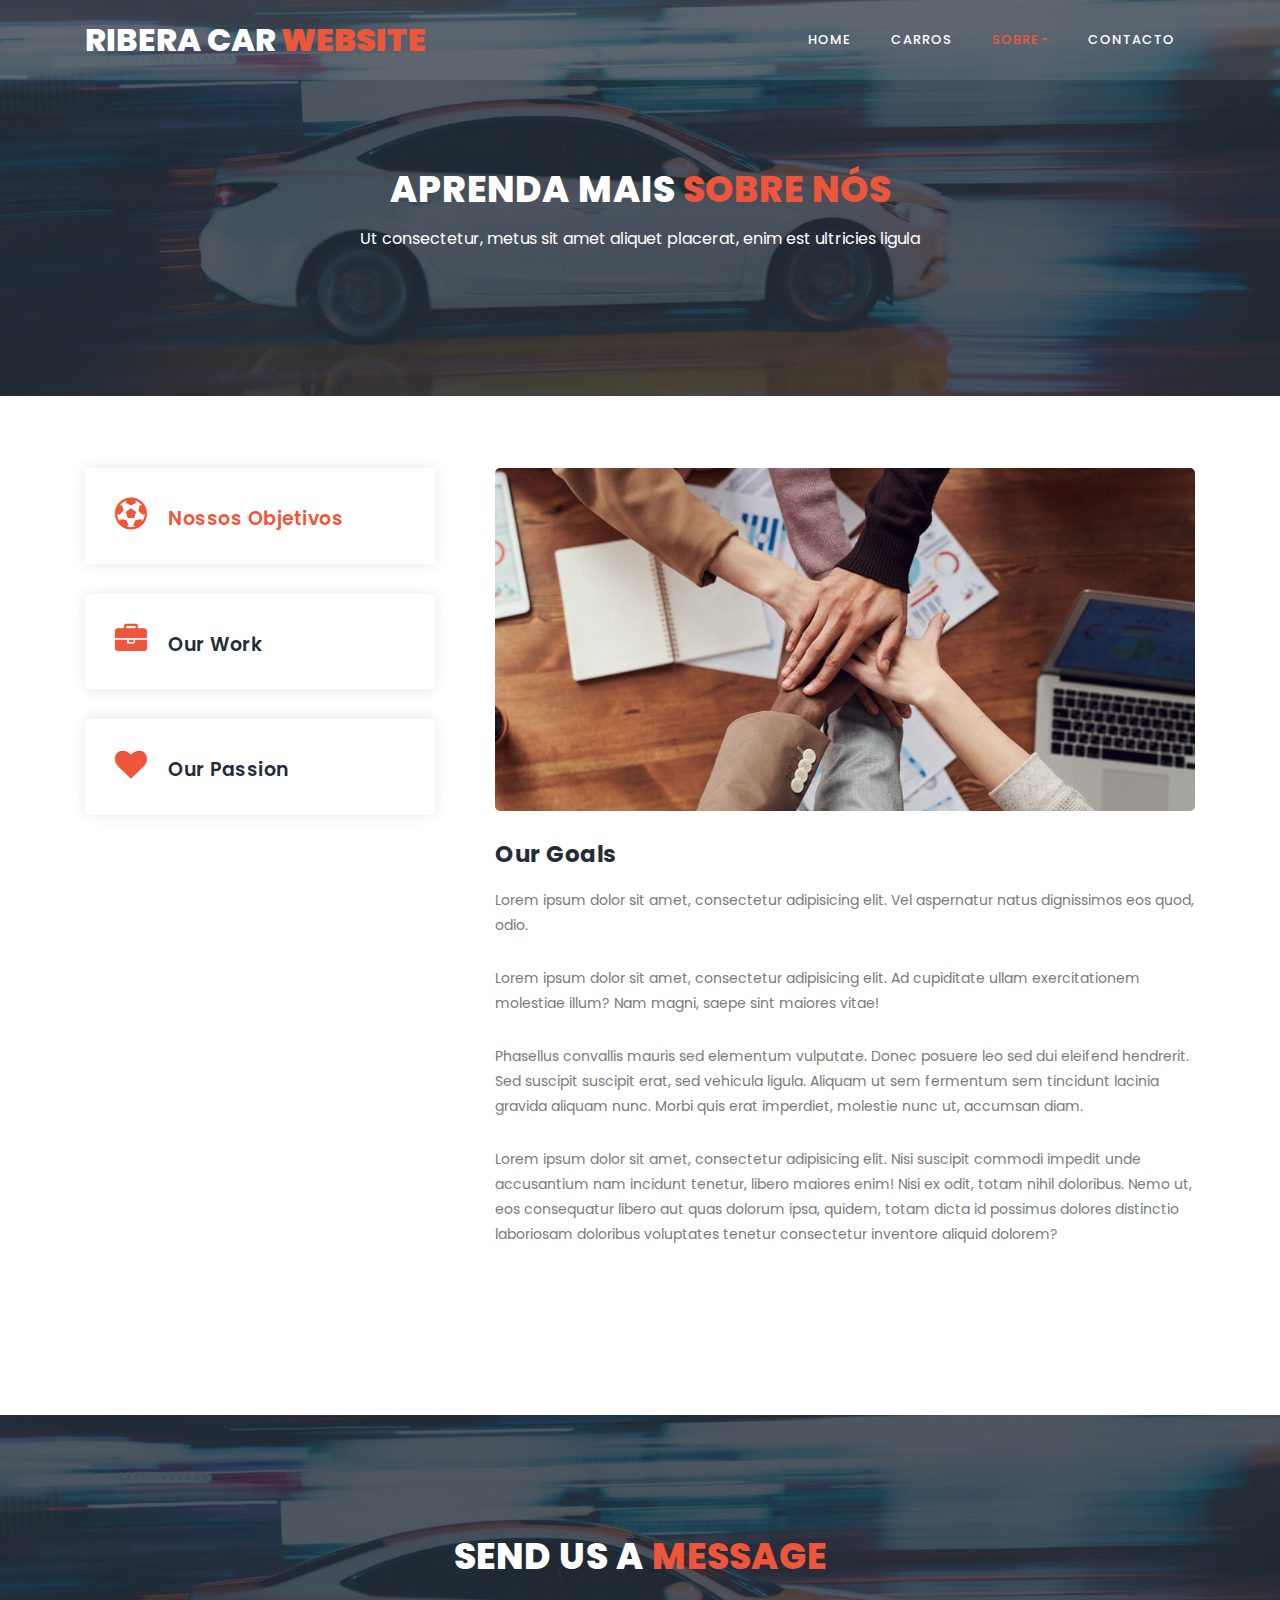
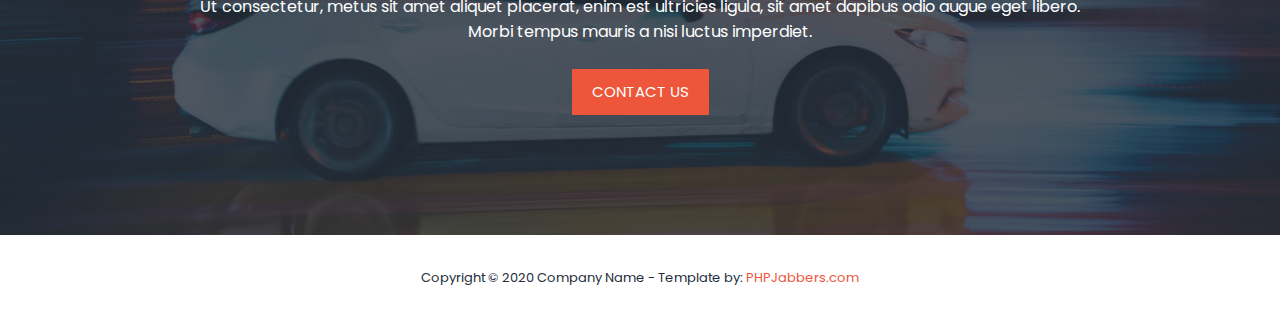
<file: about.html>
<!DOCTYPE html>
<html lang="en">

  <head>

    <meta charset="utf-8">
    <meta name="viewport" content="width=device-width, initial-scale=1, shrink-to-fit=no">
    <meta name="description" content="">
    <meta name="author" content="">
    <link href="https://fonts.googleapis.com/css?family=Poppins:100,100i,200,200i,300,300i,400,400i,500,500i,600,600i,700,700i,800,800i,900,900i&display=swap" rel="stylesheet">

    <title>PHPJabbers.com | Free Car Dealer Website Template</title>

    <link rel="stylesheet" type="text/css" href="assets/css/bootstrap.min.css">

    <link rel="stylesheet" type="text/css" href="assets/css/font-awesome.css">

    <link rel="stylesheet" href="assets/css/style.css">

    </head>
    
    <body>
    
    <!-- ***** Preloader Start ***** -->
    <div id="js-preloader" class="js-preloader">
      <div class="preloader-inner">
        <span class="dot"></span>
        <div class="dots">
          <span></span>
          <span></span>
          <span></span>
        </div>
      </div>
    </div>
    <!-- ***** Preloader End ***** -->
    
    
    <!-- ***** Header Area Start ***** -->
    <header class="header-area header-sticky">
        <div class="container">
            <div class="row">
                <div class="col-12">
                    <nav class="main-nav">
                        <!-- ***** Logo Start ***** -->
                        <a href="index.html" class="logo">RIBERA CAR<em> Website</em></a>
                        <!-- ***** Logo End ***** -->
                        <!-- ***** Menu Start ***** -->
                        <ul class="nav">
                            <li><a href="index.html">Home</a></li>
                            <li><a href="cars.html">Carros</a></li>
                            <li class="dropdown">
                                <a class="dropdown-toggle active" data-toggle="dropdown" href="#" role="button" aria-haspopup="true" aria-expanded="false">Sobre</a>
                              
                                <div class="dropdown-menu">
                                    <a class="dropdown-item active"  href="about.html">Sobre nós</a>
                                    <a class="dropdown-item" href="blog.html">Blog</a>
                                    <a class="dropdown-item" href="team.html">Team</a>
                                    <a class="dropdown-item" href="testimonials.html">Depoimentos</a>
                                    <a class="dropdown-item" href="terms.html">Termos</a>
                                </div>
                            </li>
                            <li><a href="contact.html">Contacto</a></li> 
                        </ul>        
                        <a class='menu-trigger'>
                            <span>Menu</span>
                        </a>
                        <!-- ***** Menu End ***** -->
                    </nav>
                </div>
            </div>
        </div>
    </header>
    <!-- ***** Header Area End ***** -->

    <section class="section section-bg" id="call-to-action" style="background-image: url(assets/images/banner-image-1-1920x500.jpg)">
        <div class="container">
            <div class="row">
                <div class="col-lg-10 offset-lg-1">
                    <div class="cta-content">
                        <br>
                        <br>
                        <h2>Aprenda mais <em>Sobre nós</em></h2>
                        <p>Ut consectetur, metus sit amet aliquet placerat, enim est ultricies ligula</p>
                    </div>
                </div>
            </div>
        </div>
    </section>

    <!-- ***** Our Classes Start ***** -->
    <section class="section" id="our-classes">
        <div class="container">
            <br>
            <br>
            <br>
            <div class="row" id="tabs">
              <div class="col-lg-4">
                <ul>
                  <li><a href='#tabs-1'><i class="fa fa-soccer-ball-o"></i> Nossos Objetivos</a></li>
                  <li><a href='#tabs-2'><i class="fa fa-briefcase"></i> Our Work</a></a></li>
                  <li><a href='#tabs-3'><i class="fa fa-heart"></i> Our Passion</a></a></li>
                </ul>
              </div>
              <div class="col-lg-8">
                <section class='tabs-content'>
                  <article id='tabs-1'>
                    <img src="assets/images/about-image-1-940x460.jpg" alt="">
                    <h4>Our Goals</h4>

                    <p>Lorem ipsum dolor sit amet, consectetur adipisicing elit. Vel aspernatur natus dignissimos eos quod, odio.</p>

                    <p>Lorem ipsum dolor sit amet, consectetur adipisicing elit. Ad cupiditate ullam exercitationem molestiae illum? Nam magni, saepe sint maiores vitae!</p>

                    <p>Phasellus convallis mauris sed elementum vulputate. Donec posuere leo sed dui eleifend hendrerit. Sed suscipit suscipit erat, sed vehicula ligula. Aliquam ut sem fermentum sem tincidunt lacinia gravida aliquam nunc. Morbi quis erat imperdiet, molestie nunc ut, accumsan diam.</p>
                   
                    <p>Lorem ipsum dolor sit amet, consectetur adipisicing elit. Nisi suscipit commodi impedit unde accusantium nam incidunt tenetur, libero maiores enim! Nisi ex odit, totam nihil doloribus. Nemo ut, eos consequatur libero aut quas dolorum ipsa, quidem, totam dicta id possimus dolores distinctio laboriosam doloribus voluptates tenetur consectetur inventore aliquid dolorem?</p>
                  </article>
                  <article id='tabs-2'>
                    <img src="assets/images/about-image-2-940x460.jpg" alt="">
                    <h4>Our Work</h4>
                    <p>Integer dapibus, est vel dapibus mattis, sem mauris luctus leo, ac pulvinar quam tortor a velit. Praesent ultrices erat ante, in ultricies augue ultricies faucibus. Nam tellus nibh, ullamcorper at mattis non, rhoncus sed massa. Cras quis pulvinar eros. Orci varius natoque penatibus et magnis dis parturient montes, nascetur ridiculus mus.</p>
                    <p>Lorem ipsum dolor sit amet, consectetur adipisicing elit. Doloremque ut accusantium cum! Ad quisquam, aut praesentium magni pariatur ipsa! Soluta deserunt accusantium repellendus ratione quam hic facere, cupiditate iste obcaecati a, officiis ipsum aspernatur in?</p>

                    <p>Lorem ipsum dolor sit amet, consectetur adipisicing elit. Nulla a necessitatibus eos vitae quibusdam quo sunt officiis rerum voluptatibus non natus eius placeat officia vel quaerat, reprehenderit obcaecati, eaque? Repudiandae ad facere culpa accusamus aliquam ab assumenda reiciendis corrupti cum nemo, cumque molestiae corporis deserunt!</p>
                  </article>
                  <article id='tabs-3'>
                    <img src="assets/images/about-image-3-940x460.jpg" alt="">
                    <h4>Our Passion</h4>
                    <p>Fusce laoreet malesuada rhoncus. Donec ultricies diam tortor, id auctor neque posuere sit amet. Aliquam pharetra, augue vel cursus porta, nisi tortor vulputate sapien, id scelerisque felis magna id felis. Proin neque metus, pellentesque pharetra semper vel, accumsan a neque.</p>

                    <p>Lorem ipsum dolor sit amet, consectetur adipisicing elit. Porro aut beatae commodi repudiandae distinctio, magnam blanditiis reiciendis vitae velit voluptatum natus, fugit quis eos dolores!</p>

                    <p>Lorem ipsum dolor sit amet, consectetur adipisicing elit. Hic adipisci reiciendis quaerat qui earum aut, atque esse quisquam quis exercitationem sapiente, dolorum consequatur consequuntur voluptatibus ipsam, fuga magnam beatae optio nam. Recusandae ut aliquid, eligendi.</p>
                  </article>
                </section>
              </div>
            </div>
        </div>
    </section>
    <!-- ***** Our Classes End ***** -->

    <!-- ***** Call to Action Start ***** -->
    <section class="section section-bg" id="call-to-action" style="background-image: url(assets/images/banner-image-1-1920x500.jpg)">
        <div class="container">
            <div class="row">
                <div class="col-lg-10 offset-lg-1">
                    <div class="cta-content">
                        <h2>Send us a <em>message</em></h2>
                        <p>Ut consectetur, metus sit amet aliquet placerat, enim est ultricies ligula, sit amet dapibus odio augue eget libero. Morbi tempus mauris a nisi luctus imperdiet.</p>
                        <div class="main-button">
                            <a href="contact.html">Contact us</a>
                        </div>
                    </div>
                </div>
            </div>
        </div>
    </section>
    <!-- ***** Call to Action End ***** -->

    <!-- ***** Footer Start ***** -->
    <footer>
        <div class="container">
            <div class="row">
                <div class="col-lg-12">
                    <p>
                        Copyright © 2020 Company Name
                        - Template by: <a href="https://www.phpjabbers.com/">PHPJabbers.com</a>
                    </p>
                </div>
            </div>
        </div>
    </footer>

    <!-- jQuery -->
    <script src="assets/js/jquery-2.1.0.min.js"></script>

    <!-- Bootstrap -->
    <script src="assets/js/popper.js"></script>
    <script src="assets/js/bootstrap.min.js"></script>

    <!-- Plugins -->
    <script src="assets/js/scrollreveal.min.js"></script>
    <script src="assets/js/waypoints.min.js"></script>
    <script src="assets/js/jquery.counterup.min.js"></script>
    <script src="assets/js/imgfix.min.js"></script> 
    <script src="assets/js/mixitup.js"></script> 
    <script src="assets/js/accordions.js"></script>
    
    <!-- Global Init -->
    <script src="assets/js/custom.js"></script>

  </body>
</html>
</file>
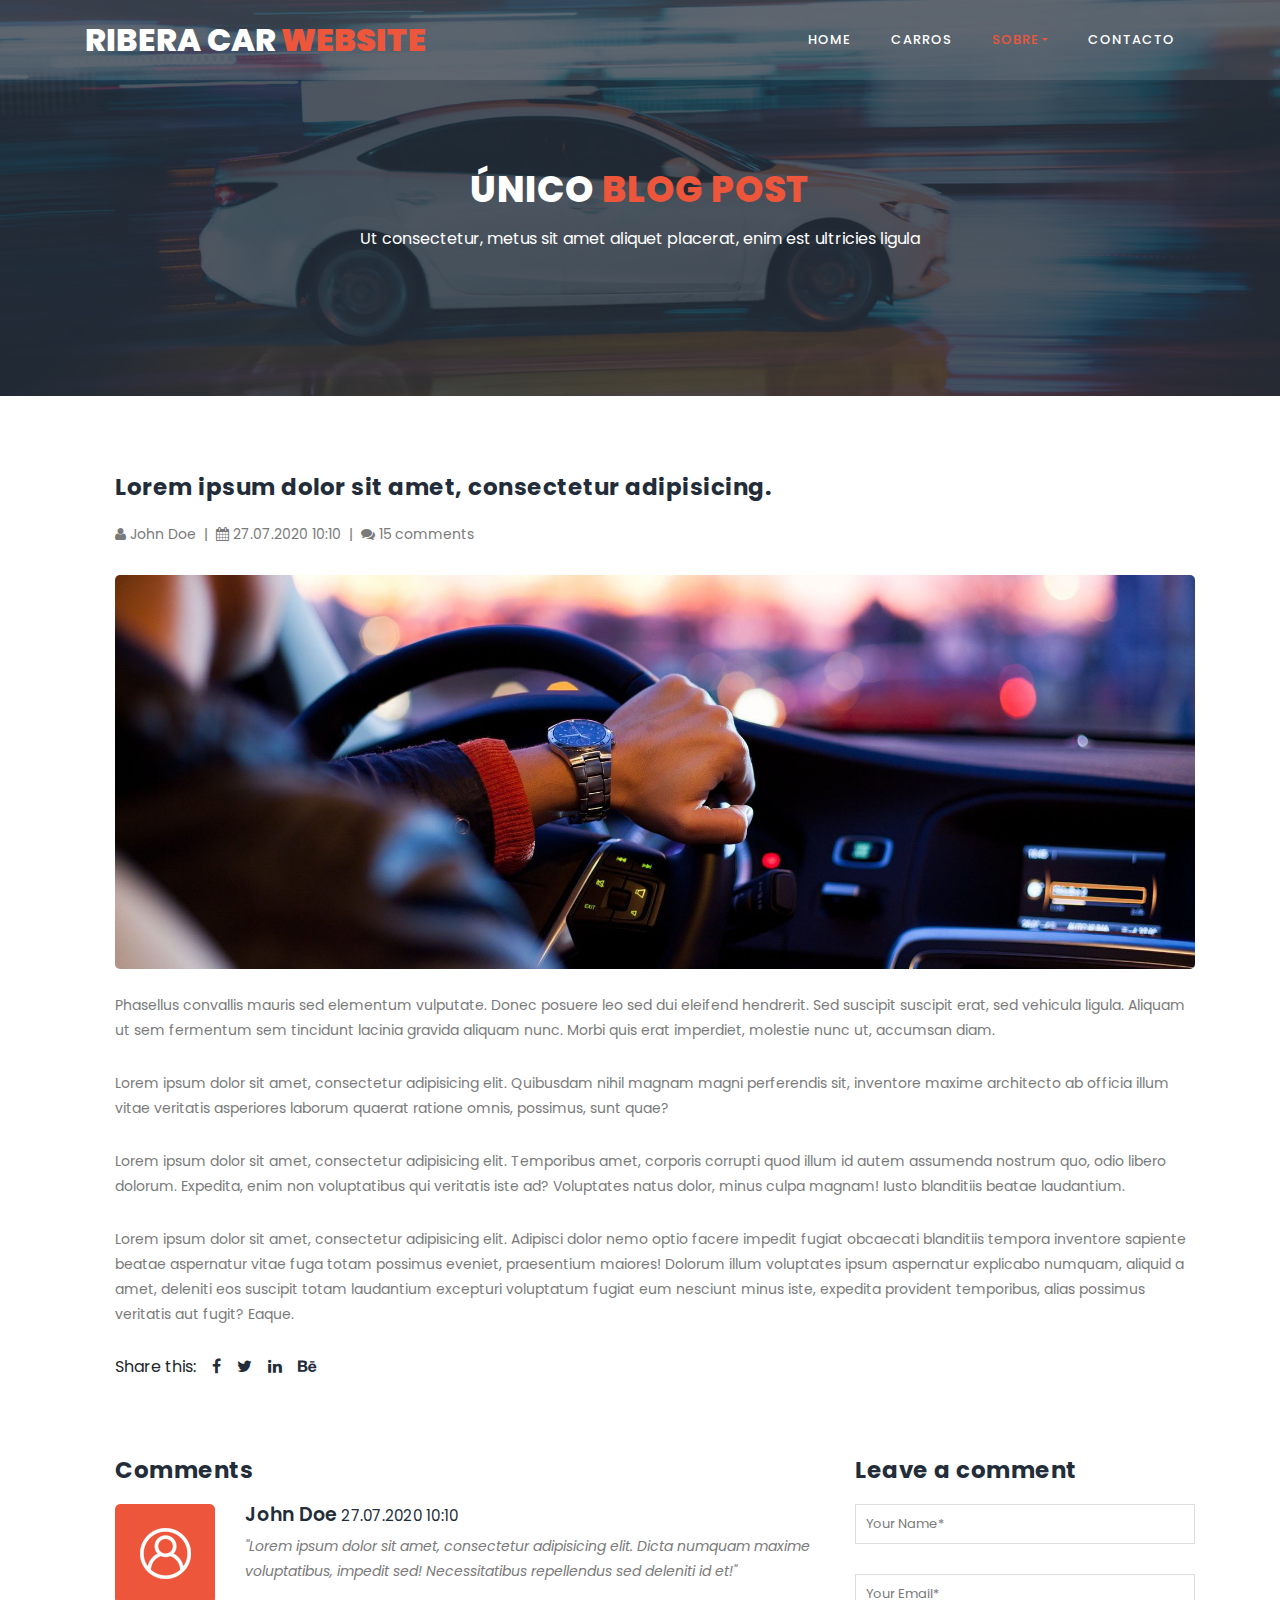
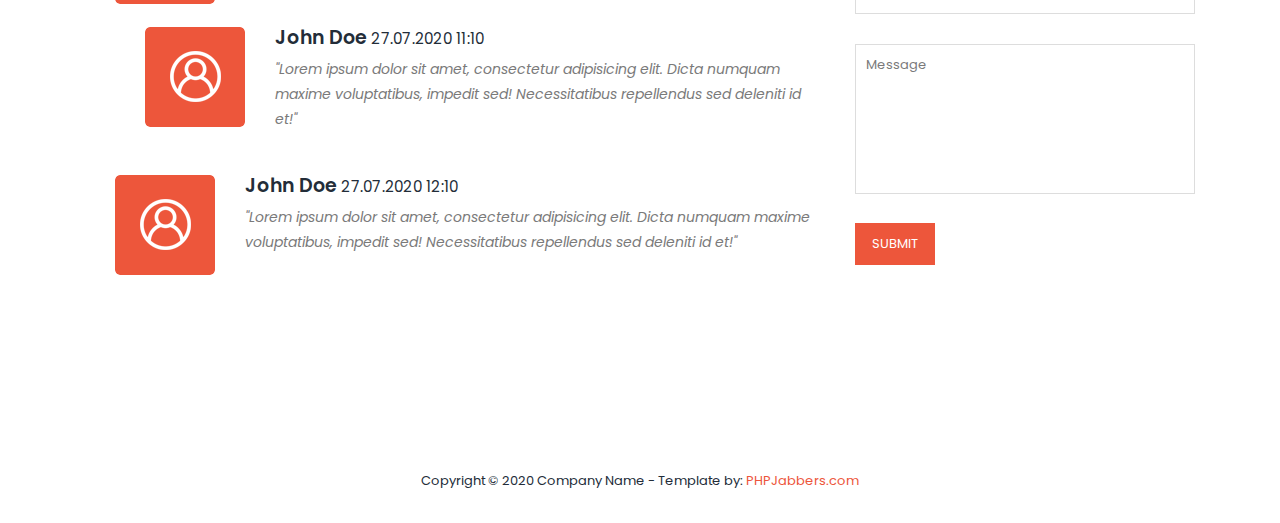
<file: blog-details.html>
<!DOCTYPE html>
<html lang="en">

  <head>

    <meta charset="utf-8">
    <meta name="viewport" content="width=device-width, initial-scale=1, shrink-to-fit=no">
    <meta name="description" content="">
    <meta name="author" content="">
    <link href="https://fonts.googleapis.com/css?family=Poppins:100,100i,200,200i,300,300i,400,400i,500,500i,600,600i,700,700i,800,800i,900,900i&display=swap" rel="stylesheet">

    <title>PHPJabbers.com | Free Car Dealer Website Template</title>

    <link rel="stylesheet" type="text/css" href="assets/css/bootstrap.min.css">

    <link rel="stylesheet" type="text/css" href="assets/css/font-awesome.css">

    <link rel="stylesheet" href="assets/css/style.css">

    </head>
    
    <body>
    
    <!-- ***** Preloader Start ***** -->
    <div id="js-preloader" class="js-preloader">
      <div class="preloader-inner">
        <span class="dot"></span>
        <div class="dots">
          <span></span>
          <span></span>
          <span></span>
        </div>
      </div>
    </div>
    <!-- ***** Preloader End ***** -->
    
    
    <!-- ***** Header Area Start ***** -->
    <header class="header-area header-sticky">
        <div class="container">
            <div class="row">
                <div class="col-12">
                    <nav class="main-nav">
                        <!-- ***** Logo Start ***** -->
                        <a href="index.html" class="logo">RIBERA CAR<em> Website</em></a>
                        <!-- ***** Logo End ***** -->
                        <!-- ***** Menu Start ***** -->
                        <ul class="nav">
                            <li><a href="index.html">Home</a></li>
                            <li><a href="cars.html">Carros</a></li>
                            <li class="dropdown">
                                <a class="dropdown-toggle active" data-toggle="dropdown" href="#" role="button" aria-haspopup="true" aria-expanded="false">Sobre</a>
                              
                                <div class="dropdown-menu">
                                    <a class="dropdown-item"  href="about.html">Sobre nós</a>
                                    <a class="dropdown-item active" href="blog.html">Blog</a>
                                    <a class="dropdown-item" href="team.html">Team</a>
                                    <a class="dropdown-item" href="testimonials.html">Depoimentos</a>
                                    <a class="dropdown-item" href="terms.html">Termos</a>
                                </div>
                            </li>
                            <li><a href="contact.html">Contacto</a></li> 
                        </ul>        
                        <a class='menu-trigger'>
                            <span>Menu</span>
                        </a>
                        <!-- ***** Menu End ***** -->
                    </nav>
                </div>
            </div>
        </div>
    </header>
    <!-- ***** Header Area End ***** -->

    <section class="section section-bg" id="call-to-action" style="background-image: url(assets/images/banner-image-1-1920x500.jpg)">
        <div class="container">
            <div class="row">
                <div class="col-lg-10 offset-lg-1">
                    <div class="cta-content">
                        <br>
                        <br>
                        <h2>Único <em>blog post</em></h2>
                        <p>Ut consectetur, metus sit amet aliquet placerat, enim est ultricies ligula</p>
                    </div>
                </div>
            </div>
        </div>
    </section>

    <!-- ***** Blog Start ***** -->
    <section class="section" id="our-classes">
        <div class="container">
            <br>
            <br>
            <section class='tabs-content'>
              <article>
                <h4>Lorem ipsum dolor sit amet, consectetur adipisicing.</h4>

                <p><i class="fa fa-user"></i> John Doe &nbsp;|&nbsp; <i class="fa fa-calendar"></i> 27.07.2020 10:10 &nbsp;|&nbsp; <i class="fa fa-comments"></i>  15 comments</p>

                <div><img src="assets/images/blog-image-fullscren-1-1920x700.jpg" alt=""></div>

                <br>

                <p>Phasellus convallis mauris sed elementum vulputate. Donec posuere leo sed dui eleifend hendrerit. Sed suscipit suscipit erat, sed vehicula ligula. Aliquam ut sem fermentum sem tincidunt lacinia gravida aliquam nunc. Morbi quis erat imperdiet, molestie nunc ut, accumsan diam.</p>

                <p>Lorem ipsum dolor sit amet, consectetur adipisicing elit. Quibusdam nihil magnam magni perferendis sit, inventore maxime architecto ab officia illum vitae veritatis asperiores laborum quaerat ratione omnis, possimus, sunt quae?</p>

                <p>Lorem ipsum dolor sit amet, consectetur adipisicing elit. Temporibus amet, corporis corrupti quod illum id autem assumenda nostrum quo, odio libero dolorum. Expedita, enim non voluptatibus qui veritatis iste ad? Voluptates natus dolor, minus culpa magnam! Iusto blanditiis beatae laudantium.</p>

                <p>Lorem ipsum dolor sit amet, consectetur adipisicing elit. Adipisci dolor nemo optio facere impedit fugiat obcaecati blanditiis tempora inventore sapiente beatae aspernatur vitae fuga totam possimus eveniet, praesentium maiores! Dolorum illum voluptates ipsum aspernatur explicabo numquam, aliquid a amet, deleniti eos suscipit totam laudantium excepturi voluptatum fugiat eum nesciunt minus iste, expedita provident temporibus, alias possimus veritatis aut fugit? Eaque.</p>

                <ul class="social-icons">
                    <li>Share this:</li>
                    <li><a href="#"><i class="fa fa-facebook"></i></a></li>
                    <li><a href="#"><i class="fa fa-twitter"></i></a></li>
                    <li><a href="#"><i class="fa fa-linkedin"></i></a></li>
                    <li><a href="#"><i class="fa fa-behance"></i></a></li>
                </ul>
              </article>
            </section>

            <br>
            <br>
            <br>
            
            <section class='tabs-content'>
                <div class="row">
                    <div class="col-md-8">
                        <h4>Comments</h4>
                        <ul class="features-items">
                            <li>
                                <div class="feature-item" style="margin-bottom:15px;">
                                    <div class="left-icon">
                                        <img src="assets/images/features-first-icon.png" alt="First One">
                                    </div>
                                    <div class="right-content">
                                        <h4>John Doe <small>27.07.2020 10:10</small></h4>
                                        <p><em>"Lorem ipsum dolor sit amet, consectetur adipisicing elit. Dicta numquam maxime voluptatibus, impedit sed! Necessitatibus repellendus sed deleniti id et!"</em></p>
                                    </div>
                                </div>

                                <div class="tabs-content">
                                    <div class="feature-item" style="margin-bottom:15px;">
                                        <div class="left-icon">
                                            <img src="assets/images/features-first-icon.png" alt="First One">
                                        </div>
                                        <div class="right-content">
                                            <h4>John Doe <small>27.07.2020 11:10</small></h4>
                                            <p><em>"Lorem ipsum dolor sit amet, consectetur adipisicing elit. Dicta numquam maxime voluptatibus, impedit sed! Necessitatibus repellendus sed deleniti id et!"</em></p>
                                        </div>
                                    </div>
                                </div>
                            </li>
                            <li class="feature-item" style="margin-bottom:15px;">
                                <div class="left-icon">
                                    <img src="assets/images/features-first-icon.png" alt="second one">
                                </div>
                                <div class="right-content">
                                    <h4>John Doe <small>27.07.2020 12:10</small></h4>
                                    <p><em>"Lorem ipsum dolor sit amet, consectetur adipisicing elit. Dicta numquam maxime voluptatibus, impedit sed! Necessitatibus repellendus sed deleniti id et!"</em></p>
                                </div>
                            </li>
                        </ul>
                    </div>

                    <div class="col-md-4">
                        <h4>Leave a comment</h4>
                
                        <div class="contact-form">
                            <form action="" method="post">
                              <div class="row">
                                <div class="col-lg-12">
                                  <fieldset>
                                    <input name="name" type="text" id="name" placeholder="Your Name*" required="">
                                  </fieldset>
                                </div>
                                <div class="col-lg-12">
                                  <fieldset>
                                    <input name="email" type="text" id="email" pattern="[^ @]*@[^ @]*" placeholder="Your Email*" required="">
                                  </fieldset>
                                </div>
                                <div class="col-lg-12">
                                  <fieldset>
                                    <textarea name="message" rows="6" id="message" placeholder="Message" required=""></textarea>
                                  </fieldset>
                                </div>
                                <div class="col-lg-12">
                                  <fieldset>
                                    <button type="submit" id="form-submit" class="main-button">Submit</button>
                                  </fieldset>
                                </div>
                              </div>
                            </form>
                        </div>
                    </div>
                </div>
            </section>
        </div>
    </section>
    <!-- ***** Blog End ***** -->

    <!-- ***** Footer Start ***** -->
    <footer>
        <div class="container">
            <div class="row">
                <div class="col-lg-12">
                    <p>
                        Copyright © 2020 Company Name
                        - Template by: <a href="https://www.phpjabbers.com/">PHPJabbers.com</a>
                    </p>
                </div>
            </div>
        </div>
    </footer>

    <!-- jQuery -->
    <script src="assets/js/jquery-2.1.0.min.js"></script>

    <!-- Bootstrap -->
    <script src="assets/js/popper.js"></script>
    <script src="assets/js/bootstrap.min.js"></script>

    <!-- Plugins -->
    <script src="assets/js/scrollreveal.min.js"></script>
    <script src="assets/js/waypoints.min.js"></script>
    <script src="assets/js/jquery.counterup.min.js"></script>
    <script src="assets/js/imgfix.min.js"></script> 
    <script src="assets/js/mixitup.js"></script> 
    <script src="assets/js/accordions.js"></script>
    
    <!-- Global Init -->
    <script src="assets/js/custom.js"></script>

  </body>
</html>
</file>
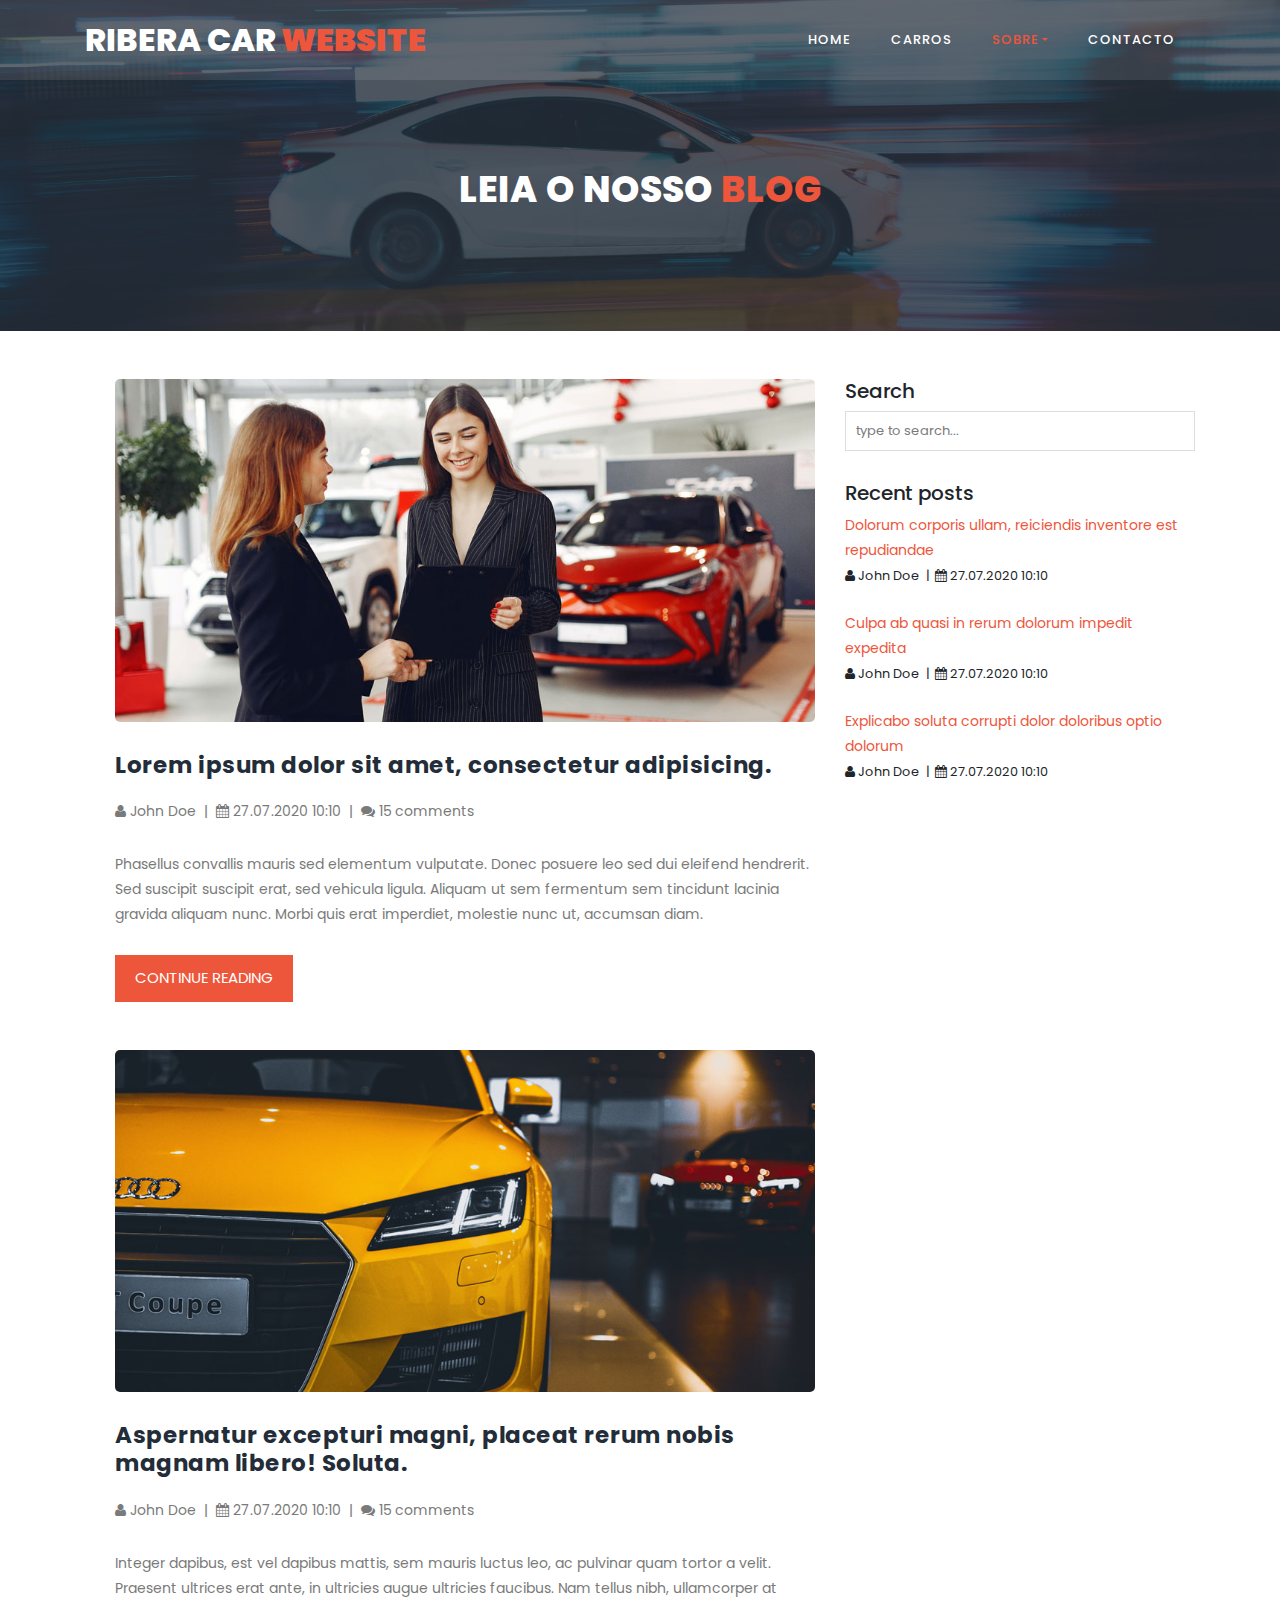
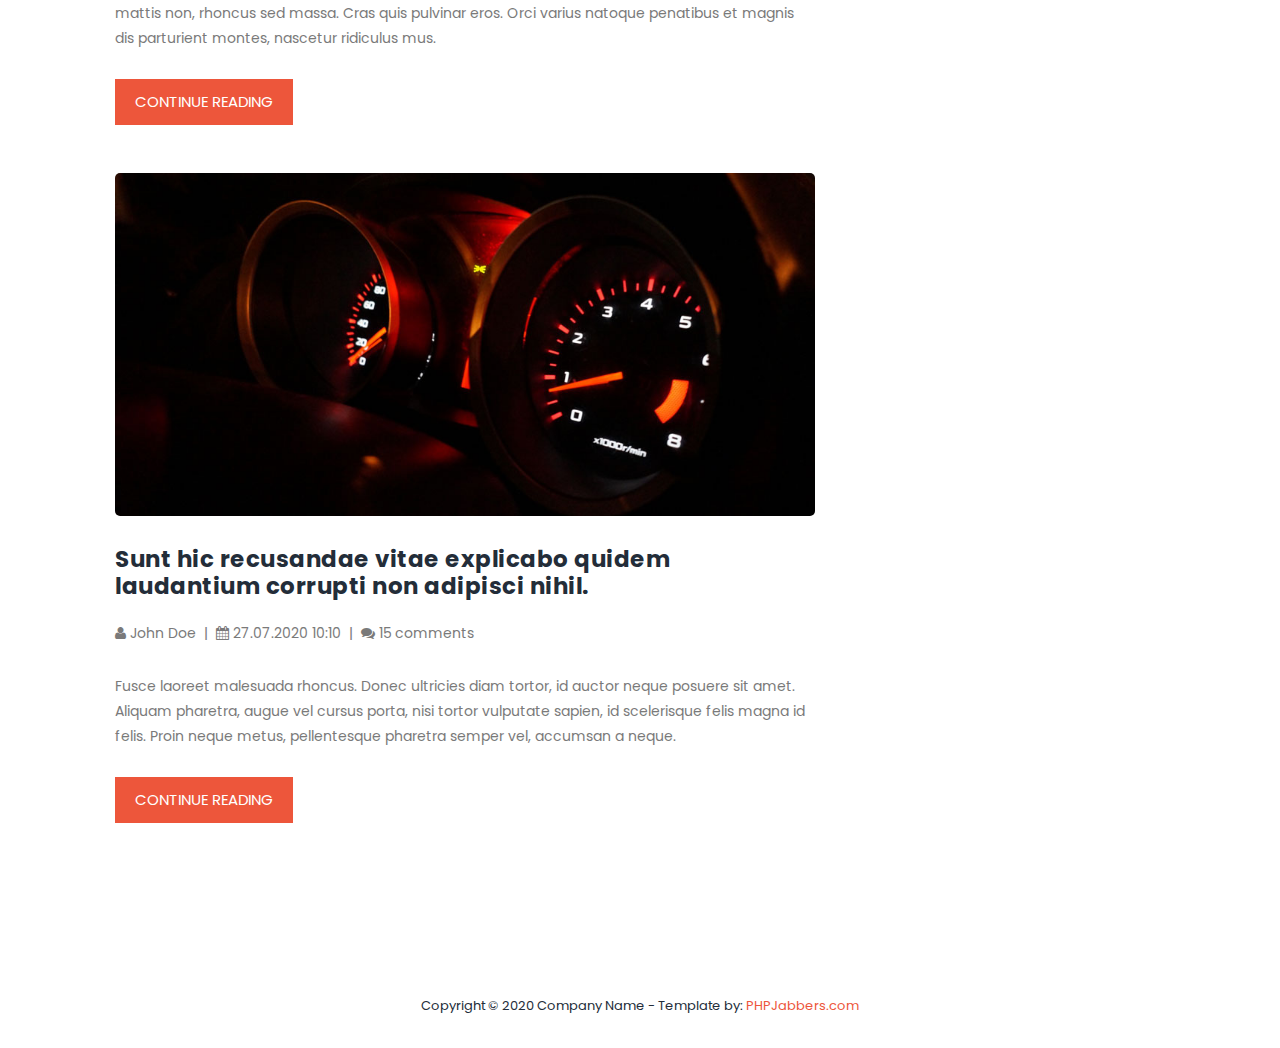
<file: blog.html>
<!DOCTYPE html>
<html lang="en">

  <head>

    <meta charset="utf-8">
    <meta name="viewport" content="width=device-width, initial-scale=1, shrink-to-fit=no">
    <meta name="description" content="">
    <meta name="author" content="">
    <link href="https://fonts.googleapis.com/css?family=Poppins:100,100i,200,200i,300,300i,400,400i,500,500i,600,600i,700,700i,800,800i,900,900i&display=swap" rel="stylesheet">

    <title>PHPJabbers.com | Free Car Dealer Website Template</title>

    <link rel="stylesheet" type="text/css" href="assets/css/bootstrap.min.css">

    <link rel="stylesheet" type="text/css" href="assets/css/font-awesome.css">

    <link rel="stylesheet" href="assets/css/style.css">

    </head>
    
    <body>
    
    <!-- ***** Preloader Start ***** -->
    <div id="js-preloader" class="js-preloader">
      <div class="preloader-inner">
        <span class="dot"></span>
        <div class="dots">
          <span></span>
          <span></span>
          <span></span>
        </div>
      </div>
    </div>
    <!-- ***** Preloader End ***** -->
    
    
    <!-- ***** Header Area Start ***** -->
    <header class="header-area header-sticky">
        <div class="container">
            <div class="row">
                <div class="col-12">
                    <nav class="main-nav">
                        <!-- ***** Logo Start ***** -->
                        <a href="index.html" class="logo">RIBERA CAR<em> Website</em></a>
                        <!-- ***** Logo End ***** -->
                        <!-- ***** Menu Start ***** -->
                        <ul class="nav">
                            <li><a href="index.html">Home</a></li>
                            <li><a href="cars.html">Carros</a></li>
                            <li class="dropdown">
                                <a class="dropdown-toggle active" data-toggle="dropdown" href="#" role="button" aria-haspopup="true" aria-expanded="false">Sobre</a>
                              
                                <div class="dropdown-menu">
                                    <a class="dropdown-item"  href="about.html">Sobre nós</a>
                                    <a class="dropdown-item active" href="blog.html">Blog</a>
                                    <a class="dropdown-item" href="team.html">Team</a>
                                    <a class="dropdown-item" href="testimonials.html">Depoimentos</a>
                                    <a class="dropdown-item" href="terms.html">Termos</a>
                                </div>
                            </li>
                            <li><a href="contact.html">Contacto</a></li> 
                        </ul>        
                        <a class='menu-trigger'>
                            <span>Menu</span>
                        </a>
                        <!-- ***** Menu End ***** -->
                    </nav>
                </div>
            </div>
        </div>
    </header>
    <!-- ***** Header Area End ***** -->

    <section class="section section-bg" id="call-to-action" style="background-image: url(assets/images/banner-image-1-1920x500.jpg)">
        <div class="container">
            <div class="row">
                <div class="col-lg-10 offset-lg-1">
                    <div class="cta-content">
                        <br>
                        <br>
                        <h2>Leia o nosso <em>Blog</em></h2>
                       
                    </div>
                </div>
            </div>
        </div>
    </section>

    <!-- ***** Blog Start ***** -->
    <section class="section" id="our-classes">
        <div class="container">
            <br>
            <br>
            <div class="row">
                <div class="col-lg-8">
                    <section class='tabs-content'>
                      <article>
                        <img src="assets/images/blog-image-1-940x460.jpg" alt="">
                        <h4>Lorem ipsum dolor sit amet, consectetur adipisicing.</h4>

                        <p><i class="fa fa-user"></i> John Doe &nbsp;|&nbsp; <i class="fa fa-calendar"></i> 27.07.2020 10:10 &nbsp;|&nbsp; <i class="fa fa-comments"></i>  15 comments</p>

                        <p>Phasellus convallis mauris sed elementum vulputate. Donec posuere leo sed dui eleifend hendrerit. Sed suscipit suscipit erat, sed vehicula ligula. Aliquam ut sem fermentum sem tincidunt lacinia gravida aliquam nunc. Morbi quis erat imperdiet, molestie nunc ut, accumsan diam.</p>
                        <div class="main-button">
                            <a href="blog-details.html">Continue Reading</a>
                        </div>
                      </article>

                      <br>
                      <br>

                      <article>
                        <img src="assets/images/blog-image-2-940x460.jpg" alt="">
                        <h4>Aspernatur excepturi magni, placeat rerum nobis magnam libero! Soluta.</h4>
                        <p><i class="fa fa-user"></i> John Doe &nbsp;|&nbsp; <i class="fa fa-calendar"></i> 27.07.2020 10:10 &nbsp;|&nbsp; <i class="fa fa-comments"></i>  15 comments</p>
                        <p>Integer dapibus, est vel dapibus mattis, sem mauris luctus leo, ac pulvinar quam tortor a velit. Praesent ultrices erat ante, in ultricies augue ultricies faucibus. Nam tellus nibh, ullamcorper at mattis non, rhoncus sed massa. Cras quis pulvinar eros. Orci varius natoque penatibus et magnis dis parturient montes, nascetur ridiculus mus.</p>
                        <div class="main-button">
                            <a href="blog-details.html">Continue Reading</a>
                        </div>
                      </article>

                      <br>
                      <br>

                      <article>
                        <img src="assets/images/blog-image-3-940x460.jpg" alt="">
                        <h4>Sunt hic recusandae vitae explicabo quidem laudantium corrupti non adipisci nihil.</h4>
                        <p><i class="fa fa-user"></i> John Doe &nbsp;|&nbsp; <i class="fa fa-calendar"></i> 27.07.2020 10:10 &nbsp;|&nbsp; <i class="fa fa-comments"></i>  15 comments</p>
                        <p>Fusce laoreet malesuada rhoncus. Donec ultricies diam tortor, id auctor neque posuere sit amet. Aliquam pharetra, augue vel cursus porta, nisi tortor vulputate sapien, id scelerisque felis magna id felis. Proin neque metus, pellentesque pharetra semper vel, accumsan a neque.</p>
                        <div class="main-button">
                            <a href="blog-details.html">Continue Reading</a>
                        </div>
                      </article>
                    </section>
                </div>

                <div class="col-lg-4">
                    <h5 class="h5">Search</h5>
                    
                    <div class="contact-form">
                        <form id="search_form" name="gs" method="GET" action="#">
                          <input type="text" name="q" class="searchText" placeholder="type to search..." autocomplete="on">
                        </form>
                    </div>

                    <h5 class="h5">Recent posts</h5>

                    <ul>
                        <li>
                            <p><a href="blog-details.html">Dolorum corporis ullam, reiciendis inventore est repudiandae</a></p>
                            <small><i class="fa fa-user"></i> John Doe &nbsp;|&nbsp; <i class="fa fa-calendar"></i> 27.07.2020 10:10</small>
                        </li>

                        <li><br></li>

                        <li>
                            <p><a href="blog-details.html">Culpa ab quasi in rerum dolorum impedit expedita</a></p>
                            <small><i class="fa fa-user"></i> John Doe &nbsp;|&nbsp; <i class="fa fa-calendar"></i> 27.07.2020 10:10</small>
                        </li>

                        <li><br></li>

                        <li>
                          <p><a href="blog-details.html">Explicabo soluta corrupti dolor doloribus optio dolorum</a></p>

                          <small><i class="fa fa-user"></i> John Doe &nbsp;|&nbsp; <i class="fa fa-calendar"></i> 27.07.2020 10:10</small>
                        </li>
                    </ul>
                </div>
            </div>
        </div>
    </section>
    <!-- ***** Blog End ***** -->

    <!-- ***** Footer Start ***** -->
    <footer>
        <div class="container">
            <div class="row">
                <div class="col-lg-12">
                    <p>
                        Copyright © 2020 Company Name
                        - Template by: <a href="https://www.phpjabbers.com/">PHPJabbers.com</a>
                    </p>
                </div>
            </div>
        </div>
    </footer>

    <!-- jQuery -->
    <script src="assets/js/jquery-2.1.0.min.js"></script>

    <!-- Bootstrap -->
    <script src="assets/js/popper.js"></script>
    <script src="assets/js/bootstrap.min.js"></script>

    <!-- Plugins -->
    <script src="assets/js/scrollreveal.min.js"></script>
    <script src="assets/js/waypoints.min.js"></script>
    <script src="assets/js/jquery.counterup.min.js"></script>
    <script src="assets/js/imgfix.min.js"></script> 
    <script src="assets/js/mixitup.js"></script> 
    <script src="assets/js/accordions.js"></script>
    
    <!-- Global Init -->
    <script src="assets/js/custom.js"></script>

  </body>
</html>
</file>
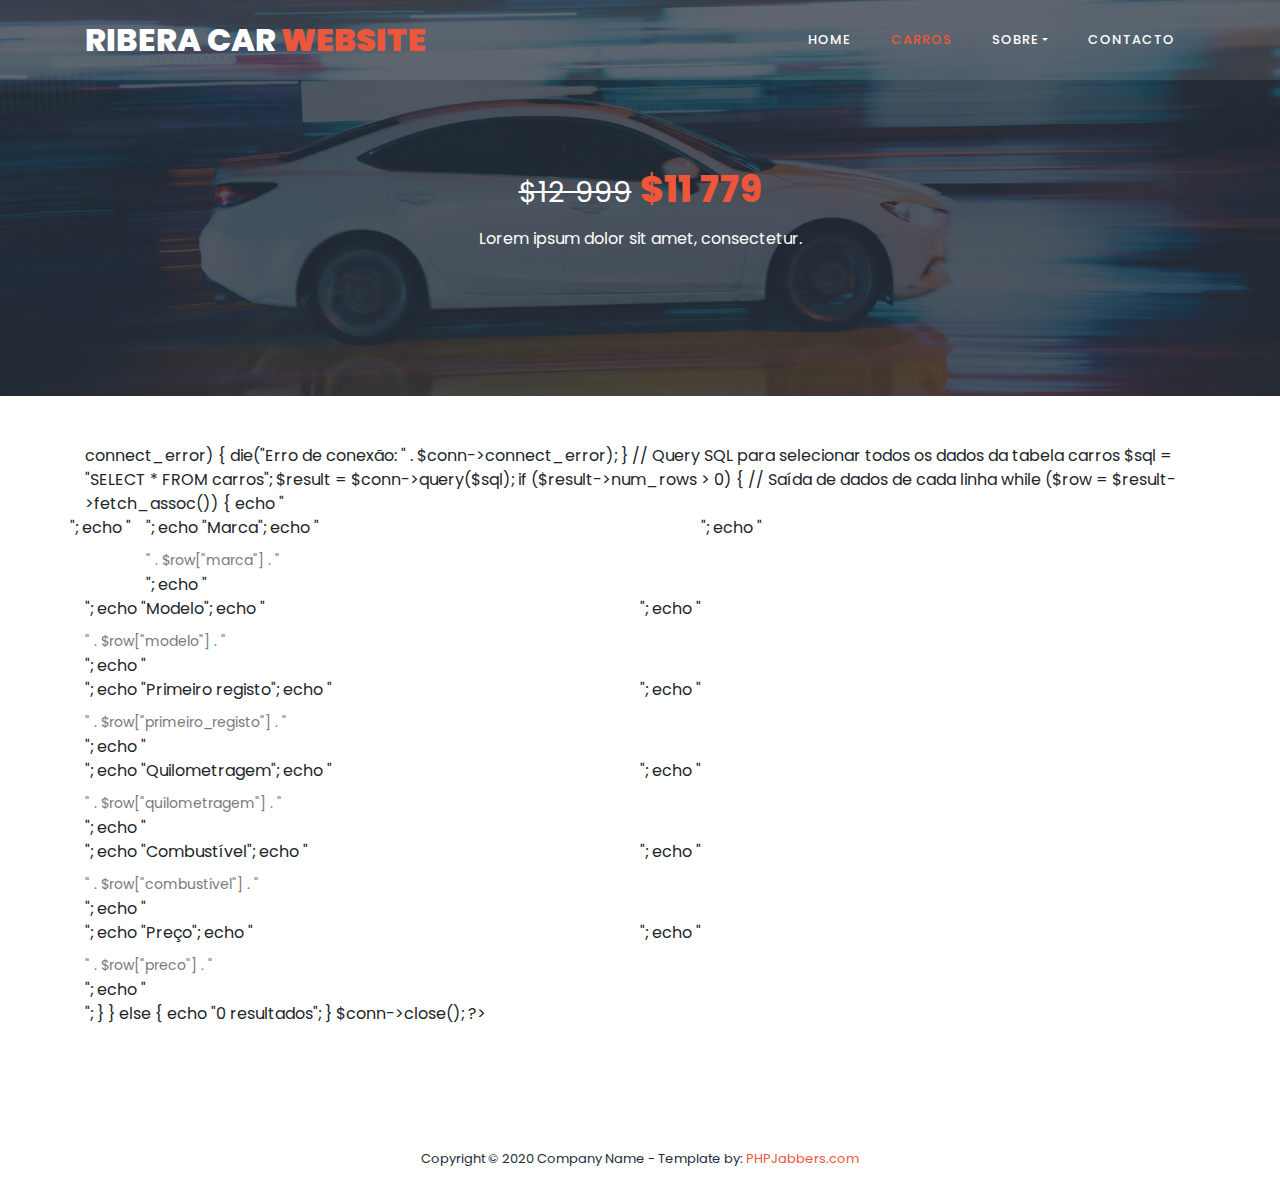
<file: car-details.html>
<!DOCTYPE html>
<html lang="en">

<head>

  <meta charset="utf-8">
  <meta name="viewport" content="width=device-width, initial-scale=1, shrink-to-fit=no">
  <meta name="description" content="">
  <meta name="author" content="">
  <link href="https://fonts.googleapis.com/css?family=Poppins:100,100i,200,200i,300,300i,400,400i,500,500i,600,600i,700,700i,800,800i,900,900i&display=swap" rel="stylesheet">

  <title>PHPJabbers.com | Free Car Dealer Website Template</title>

  <link rel="stylesheet" type="text/css" href="assets/css/bootstrap.min.css">

  <link rel="stylesheet" type="text/css" href="assets/css/font-awesome.css">

  <link rel="stylesheet" href="assets/css/style.css">

</head>

<body>

  <!-- ***** Preloader Start ***** -->
  <div id="js-preloader" class="js-preloader">
    <div class="preloader-inner">
      <span class="dot"></span>
      <div class="dots">
        <span></span>
        <span></span>
        <span></span>
      </div>
    </div>
  </div>
  <!-- ***** Preloader End ***** -->


  <!-- ***** Header Area Start ***** -->
  <header class="header-area header-sticky">
    <div class="container">
      <div class="row">
        <div class="col-12">
          <nav class="main-nav">
            <!-- ***** Logo Start ***** -->
            <a href="index.html" class="logo">RIBERA CAR<em> Website</em></a>
            <!-- ***** Logo End ***** -->
            <!-- ***** Menu Start ***** -->
            <ul class="nav">
              <li><a href="index.html">Home</a></li>
              <li><a href="cars.html" class="active">Carros</a></li>
              <li class="dropdown">
                <a class="dropdown-toggle" data-toggle="dropdown" href="#" role="button" aria-haspopup="true" aria-expanded="false">Sobre</a>

                <div class="dropdown-menu">
                  <a class="dropdown-item" href="about.html">About Us</a>
                  <a class="dropdown-item" href="blog.html">Blog</a>
                  <a class="dropdown-item" href="team.html">Team</a>
                  <a class="dropdown-item" href="testimonials.html">Depoimentos</a>
                  <a class="dropdown-item" href="terms.html">Termos</a>
                </div>
              </li>
              <li><a href="contact.html">Contacto</a></li>
            </ul>
            <a class='menu-trigger'>
              <span>Menu</span>
            </a>
            <!-- ***** Menu End ***** -->
          </nav>
        </div>
      </div>
    </div>
  </header>
  <!-- ***** Header Area End ***** -->

  <!-- ***** Call to Action Start ***** -->
  <section class="section section-bg" id="call-to-action" style="background-image: url(assets/images/banner-image-1-1920x500.jpg)">
    <div class="container">
      <div class="row">
        <div class="col-lg-10 offset-lg-1">
          <div class="cta-content">
            <br>
            <br>
            <h2><small><del>$12 999</del></small> <em>$11 779</em></h2>
            <p>Lorem ipsum dolor sit amet, consectetur.</p>
          </div>
        </div>
      </div>
    </div>
  </section>
  <!-- ***** Call to Action End ***** -->

  <!-- ***** Fleet Starts ***** -->
  <section class="section" id="trainers">
    <div class="container">
      <br>
      <br>

      <?php
      $servername = "http://192.168.1.1:8888/psb212291";
      $username = "seu_nome_de_usuário";
      $password = "sua_senha";
      $dbname = "psb212291_standautopap";

      // Criar conexão
      $conn = new mysqli($servername, $username, $password, $dbname);

      // Verificar conexão
      if ($conn->connect_error) {
        die("Erro de conexão: " . $conn->connect_error);
      }

      // Query SQL para selecionar todos os dados da tabela carros
      $sql = "SELECT * FROM carros";
      $result = $conn->query($sql);

      if ($result->num_rows > 0) {
        // Saída de dados de cada linha
        while ($row = $result->fetch_assoc()) {
          echo "<div class='row'>";
          echo "<div class='col-sm-6'>";
          echo "<label>Marca</label>";
          echo "<p>" . $row["marca"] . "</p>";
          echo "</div>";
          echo "<div class='col-sm-6'>";
          echo "<label>Modelo</label>";
          echo "<p>" . $row["modelo"] . "</p>";
          echo "</div>";
          echo "<div class='col-sm-6'>";
          echo "<label>Primeiro registo</label>";
          echo "<p>" . $row["primeiro_registo"] . "</p>";
          echo "</div>";
          echo "<div class='col-sm-6'>";
          echo "<label>Quilometragem</label>";
          echo "<p>" . $row["quilometragem"] . "</p>";
          echo "</div>";
          echo "<div class='col-sm-6'>";
          echo "<label>Combustível</label>";
          echo "<p>" . $row["combustivel"] . "</p>";
          echo "</div>";
          echo "<div class='col-sm-6'>";
          echo "<label>Preço</label>";
          echo "<p>" . $row["preco"] . "</p>";
          echo "</div>";
          echo "</div>";
        }
      } else {
        echo "0 resultados";
      }
      $conn->close();
      ?>

    </div>
  </section>
  <!-- ***** Fleet Ends ***** -->

  <!-- ***** Footer Start ***** -->
  <footer>
    <div class="container">
      <div class="row">
        <div class="col-lg-12">
          <p>
            Copyright © 2020 Company Name - Template by: <a href="https://www.phpjabbers.com/">PHPJabbers.com</a>
          </p>
        </div>
      </div>
    </div>
  </footer>

  <!-- jQuery -->
  <script src="assets/js/jquery-2.1.0.min.js"></script>

  <!-- Bootstrap -->
  <script src="assets/js/popper.js"></script>
  <script src="assets/js/bootstrap.min.js"></script>

  <!-- Plugins -->
  <script src="assets/js/scrollreveal.min.js"></script>
  <script src="assets/js/waypoints.min.js"></script>
  <script src="assets/js/jquery.counterup.min.js"></script>
  <script src="assets/js/imgfix.min.js"></script>
  <script src="assets/js/mixitup.js"></script>
  <script src="assets/js/accordions.js"></script>

  <!-- Global Init -->
  <script src="assets/js/custom.js"></script>

</body>

</html>
</file>
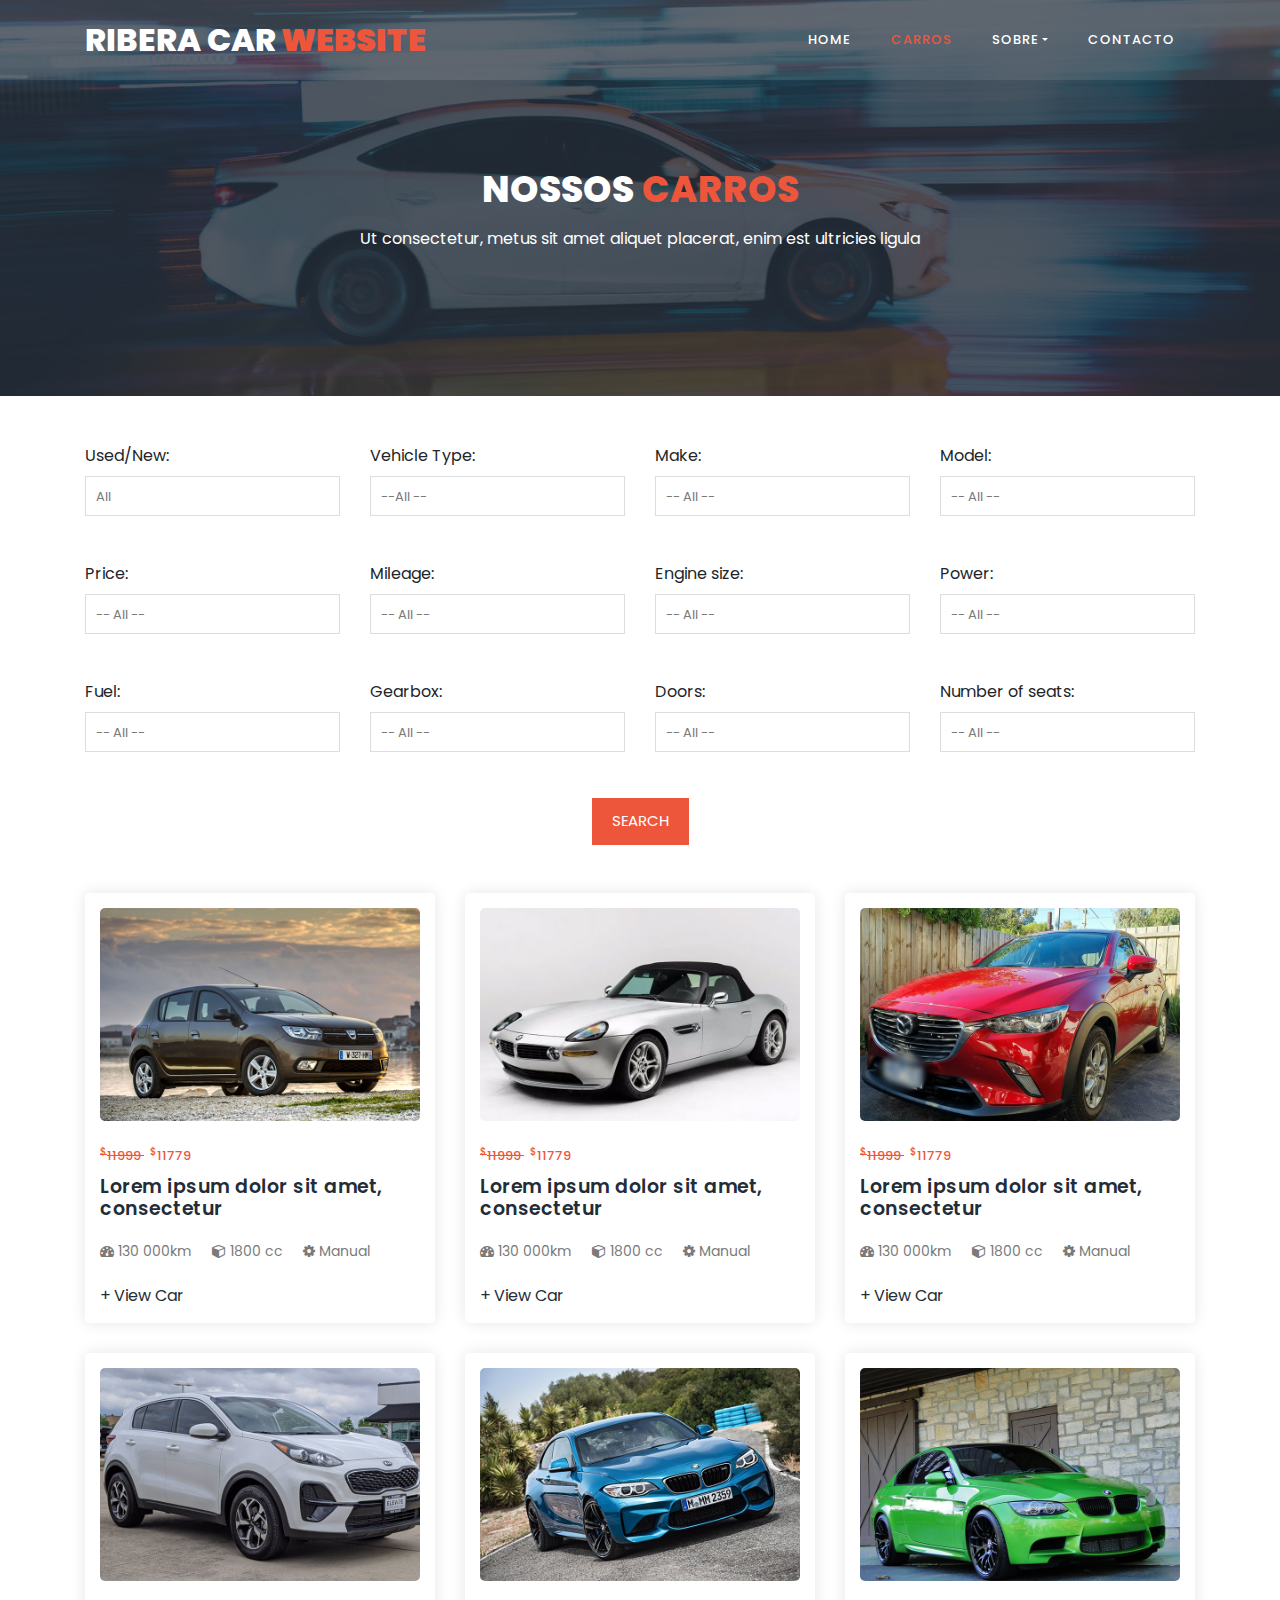
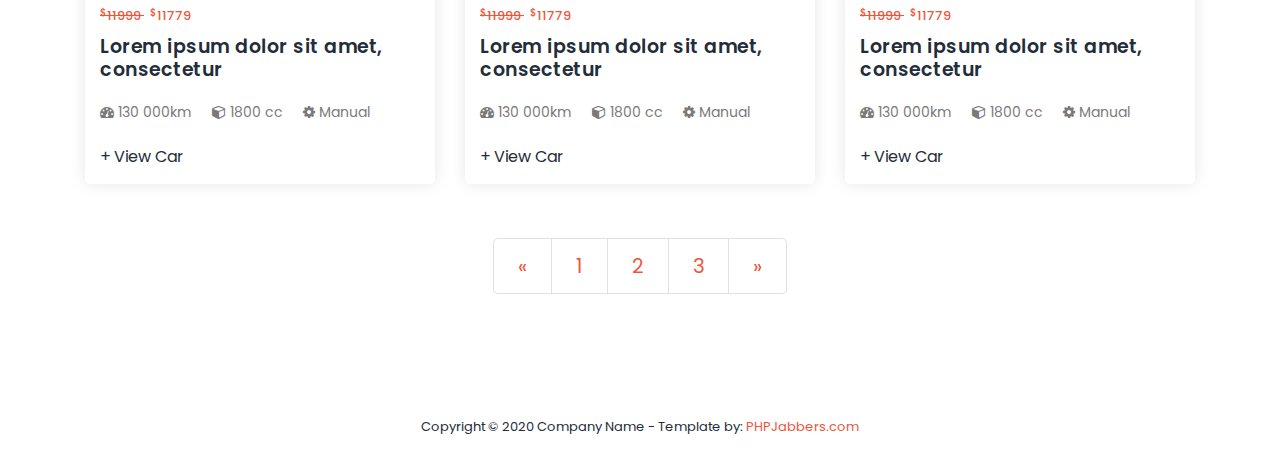
<file: cars.html>
<!DOCTYPE html>
<html lang="en">

  <head>

    <meta charset="utf-8">
    <meta name="viewport" content="width=device-width, initial-scale=1, shrink-to-fit=no">
    <meta name="description" content="">
    <meta name="author" content="">
    <link href="https://fonts.googleapis.com/css?family=Poppins:100,100i,200,200i,300,300i,400,400i,500,500i,600,600i,700,700i,800,800i,900,900i&display=swap" rel="stylesheet">

    <title>PHPJabbers.com | Free Car Dealer Website Template</title>

    <link rel="stylesheet" type="text/css" href="assets/css/bootstrap.min.css">

    <link rel="stylesheet" type="text/css" href="assets/css/font-awesome.css">

    <link rel="stylesheet" href="assets/css/style.css">

    </head>
    
    <body>
    
    <!-- ***** Preloader Start ***** -->
    <div id="js-preloader" class="js-preloader">
      <div class="preloader-inner">
        <span class="dot"></span>
        <div class="dots">
          <span></span>
          <span></span>
          <span></span>
        </div>
      </div>
    </div>
    <!-- ***** Preloader End ***** -->
    
    
    <!-- ***** Header Area Start ***** -->
    <header class="header-area header-sticky">
        <div class="container">
            <div class="row">
                <div class="col-12">
                    <nav class="main-nav">
                        <!-- ***** Logo Start ***** -->
                        <a href="index.html" class="logo">RIBERA CAR<em> Website</em></a>
                        <!-- ***** Logo End ***** -->
                        <!-- ***** Menu Start ***** -->
                        <ul class="nav">
                            <li><a href="index.html">Home</a></li>
                            <li><a href="cars.html" class="active">Carros</a></li>
                            <li class="dropdown">
                                <a class="dropdown-toggle" data-toggle="dropdown" href="#" role="button" aria-haspopup="true" aria-expanded="false">Sobre</a>
                              
                                <div class="dropdown-menu">
                                    <a class="dropdown-item" href="about.html">Sobre nós</a>
                                    <a class="dropdown-item" href="blog.html">Blog</a>
                                    <a class="dropdown-item" href="team.html">Team</a>
                                    <a class="dropdown-item" href="testimonials.html">Depoimentos</a>
                                    <a class="dropdown-item" href="terms.html">Termos</a>
                                </div>
                            </li>
                            <li><a href="contact.html">Contacto</a></li> 
                        </ul>        
                        <a class='menu-trigger'>
                            <span>Menu</span>
                        </a>
                        <!-- ***** Menu End ***** -->
                    </nav>
                </div>
            </div>
        </div>
    </header>
    <!-- ***** Header Area End ***** -->

    <!-- ***** Call to Action Start ***** -->
    <section class="section section-bg" id="call-to-action" style="background-image: url(assets/images/banner-image-1-1920x500.jpg)">
        <div class="container">
            <div class="row">
                <div class="col-lg-10 offset-lg-1">
                    <div class="cta-content">
                        <br>
                        <br>
                        <h2>Nossos <em>Carros</em></h2>
                        <p>Ut consectetur, metus sit amet aliquet placerat, enim est ultricies ligula</p>
                    </div>
                </div>
            </div>
        </div>
    </section>
    <!-- ***** Call to Action End ***** -->

    <!-- ***** Fleet Starts ***** -->
    <section class="section" id="trainers">
        <div class="container">
            <br>
            <br>
            <div class="contact-form">
                <form action="#" id="contact">
                    <div class="row">
                        <div class="col-lg-3 col-md-4 col-sm-6 col-xs-12">
                            <div class="form-group">
                                <label>Used/New:</label>
                     
                                 <select>
                                      <option value="">All</option>
                                      <option value="new">New vehicle</option>
                                      <option value="used">Used vehicle</option>
                                 </select>
                            </div>
                        </div>
                
                        <div class="col-lg-3 col-md-4 col-sm-6 col-xs-12">
                            <div class="form-group">
                                <label>Vehicle Type:</label>
                     
                                 <select>
                                      <option value="">--All --</option>
                                      <option value="">--All --</option>
                                      <option value="">--All --</option>
                                      <option value="">--All --</option>
                                      <option value="">--All --</option>
                                 </select>
                            </div>
                        </div>
                
                        <div class="col-lg-3 col-md-4 col-sm-6 col-xs-12">
                            <div class="form-group">
                                <label>Make:</label>
                     
                                 <select>
                                      <option value="">-- All --</option>
                                      <option value="">-- All --</option>
                                      <option value="">-- All --</option>
                                      <option value="">-- All --</option>
                                      <option value="">-- All --</option>
                                      <option value="">-- All --</option>
                                      <option value="">-- All --</option>
                                 </select>
                            </div>
                        </div>
                
                        <div class="col-lg-3 col-md-4 col-sm-6 col-xs-12">
                            <div class="form-group">
                                <label>Model:</label>
                     
                                 <select>
                                      <option value="">-- All --</option>
                                      <option value="">-- All --</option>
                                      <option value="">-- All --</option>
                                      <option value="">-- All --</option>
                                 </select>
                            </div>
                        </div>
                
                        <div class="col-lg-3 col-md-4 col-sm-6 col-xs-12">
                            <div class="form-group">
                                <label>Price:</label>
                     
                                 <select>
                                      <option value="">-- All --</option>
                                      <option value="">-- All --</option>
                                      <option value="">-- All --</option>
                                      <option value="">-- All --</option>
                                 </select>
                            </div>
                        </div>
                
                        <div class="col-lg-3 col-md-4 col-sm-6 col-xs-12">
                            <div class="form-group">
                                <label>Mileage:</label>
                     
                                 <select>
                                      <option value="">-- All --</option>
                                      <option value="">-- All --</option>
                                      <option value="">-- All --</option>
                                      <option value="">-- All --</option>
                                 </select>
                            </div>
                        </div>
                
                        <div class="col-lg-3 col-md-4 col-sm-6 col-xs-12">
                            <div class="form-group">
                                <label>Engine size:</label>
                     
                                 <select>
                                      <option value="">-- All --</option>
                                      <option value="">-- All --</option>
                                      <option value="">-- All --</option>
                                      <option value="">-- All --</option>
                                 </select>
                            </div>
                        </div>
                
                        <div class="col-lg-3 col-md-4 col-sm-6 col-xs-12">
                            <div class="form-group">
                                <label>Power:</label>
                     
                                 <select>
                                      <option value="">-- All --</option>
                                      <option value="">-- All --</option>
                                      <option value="">-- All --</option>
                                      <option value="">-- All --</option>
                                 </select>
                            </div>
                        </div>
                
                        <div class="col-lg-3 col-md-4 col-sm-6 col-xs-12">
                            <div class="form-group">
                                <label>Fuel:</label>
                     
                                 <select>
                                      <option value="">-- All --</option>
                                      <option value="">-- All --</option>
                                      <option value="">-- All --</option>
                                      <option value="">-- All --</option>
                                 </select>
                            </div>
                        </div>
                
                        <div class="col-lg-3 col-md-4 col-sm-6 col-xs-12">
                            <div class="form-group">
                                <label>Gearbox:</label>
                     
                                 <select>
                                      <option value="">-- All --</option>
                                      <option value="">-- All --</option>
                                      <option value="">-- All --</option>
                                      <option value="">-- All --</option>
                                 </select>
                            </div>
                        </div>
                
                        <div class="col-lg-3 col-md-4 col-sm-6 col-xs-12">
                            <div class="form-group">
                                <label>Doors:</label>
                     
                                 <select>
                                      <option value="">-- All --</option>
                                      <option value="">-- All --</option>
                                      <option value="">-- All --</option>
                                      <option value="">-- All --</option>
                                 </select>
                            </div>
                        </div>
                
                        <div class="col-lg-3 col-md-4 col-sm-6 col-xs-12">
                            <div class="form-group">
                                <label>Number of seats:</label>
                     
                                 <select>
                                      <option value="">-- All --</option>
                                      <option value="">-- All --</option>
                                      <option value="">-- All --</option>
                                      <option value="">-- All --</option>
                                 </select>
                            </div>
                        </div>
                    </div>
                    
                    <div class="col-sm-4 offset-sm-4">
                      <div class="main-button text-center">
                          <a href="#">Search</a>
                      </div>
                    </div>
                    <br>
                    <br>
                </form>
            </div>

            <div class="row">
                <div class="col-lg-4">
                    <div class="trainer-item">
                        <div class="image-thumb">
                            <img src="assets/images/product-1-720x480.jpg" alt="">
                        </div>
                        <div class="down-content">
                            <span>
                                <del><sup>$</sup>11999 </del> &nbsp; <sup>$</sup>11779
                            </span>

                            <h4>Lorem ipsum dolor sit amet, consectetur</h4>

                            <p>
                                <i class="fa fa-dashboard"></i> 130 000km &nbsp;&nbsp;&nbsp;
                                <i class="fa fa-cube"></i> 1800 cc &nbsp;&nbsp;&nbsp;
                                <i class="fa fa-cog"></i> Manual &nbsp;&nbsp;&nbsp;
                            </p>

                            <ul class="social-icons">
                                <li><a href="car-details.php">+ View Car</a></li>
                            </ul>
                        </div>
                    </div>
                </div>
                <div class="col-lg-4">
                    <div class="trainer-item">
                        <div class="image-thumb">
                            <img src="assets/images/product-2-720x480.jpg" alt="">
                        </div>
                        <div class="down-content">
                            <span>
                                <del><sup>$</sup>11999 </del> &nbsp; <sup>$</sup>11779
                            </span>

                            <h4>Lorem ipsum dolor sit amet, consectetur</h4>

                            <p>
                                <i class="fa fa-dashboard"></i> 130 000km &nbsp;&nbsp;&nbsp;
                                <i class="fa fa-cube"></i> 1800 cc &nbsp;&nbsp;&nbsp;
                                <i class="fa fa-cog"></i> Manual &nbsp;&nbsp;&nbsp;
                            </p>

                            <ul class="social-icons">
                                <li><a href="car-details.html">+ View Car</a></li>
                            </ul>
                        </div>
                    </div>
                </div>
                <div class="col-lg-4">
                    <div class="trainer-item">
                        <div class="image-thumb">
                            <img src="assets/images/product-3-720x480.jpg" alt="">
                        </div>
                        <div class="down-content">
                            <span>
                                <del><sup>$</sup>11999 </del> &nbsp; <sup>$</sup>11779
                            </span>

                            <h4>Lorem ipsum dolor sit amet, consectetur</h4>

                            <p>
                                <i class="fa fa-dashboard"></i> 130 000km &nbsp;&nbsp;&nbsp;
                                <i class="fa fa-cube"></i> 1800 cc &nbsp;&nbsp;&nbsp;
                                <i class="fa fa-cog"></i> Manual &nbsp;&nbsp;&nbsp;
                            </p>

                            <ul class="social-icons">
                                <li><a href="car-details.html">+ View Car</a></li>
                            </ul>
                        </div>
                    </div>
                </div>

                <div class="col-lg-4">
                    <div class="trainer-item">
                        <div class="image-thumb">
                            <img src="assets/images/product-4-720x480.jpg" alt="">
                        </div>
                        <div class="down-content">
                            <span>
                                <del><sup>$</sup>11999 </del> &nbsp; <sup>$</sup>11779
                            </span>

                            <h4>Lorem ipsum dolor sit amet, consectetur</h4>

                            <p>
                                <i class="fa fa-dashboard"></i> 130 000km &nbsp;&nbsp;&nbsp;
                                <i class="fa fa-cube"></i> 1800 cc &nbsp;&nbsp;&nbsp;
                                <i class="fa fa-cog"></i> Manual &nbsp;&nbsp;&nbsp;
                            </p>

                            <ul class="social-icons">
                                <li><a href="car-details.html">+ View Car</a></li>
                            </ul>
                        </div>
                    </div>
                </div>
                <div class="col-lg-4">
                    <div class="trainer-item">
                        <div class="image-thumb">
                            <img src="assets/images/product-5-720x480.jpg" alt="">
                        </div>
                        <div class="down-content">
                            <span>
                                <del><sup>$</sup>11999 </del> &nbsp; <sup>$</sup>11779
                            </span>

                            <h4>Lorem ipsum dolor sit amet, consectetur</h4>

                            <p>
                                <i class="fa fa-dashboard"></i> 130 000km &nbsp;&nbsp;&nbsp;
                                <i class="fa fa-cube"></i> 1800 cc &nbsp;&nbsp;&nbsp;
                                <i class="fa fa-cog"></i> Manual &nbsp;&nbsp;&nbsp;
                            </p>

                            <ul class="social-icons">
                                <li><a href="car-details.html">+ View Car</a></li>
                            </ul>
                        </div>
                    </div>
                </div>
                <div class="col-lg-4">
                    <div class="trainer-item">
                        <div class="image-thumb">
                            <img src="assets/images/product-6-720x480.jpg" alt="">
                        </div>
                        <div class="down-content">
                            <span>
                                <del><sup>$</sup>11999 </del> &nbsp; <sup>$</sup>11779
                            </span>

                            <h4>Lorem ipsum dolor sit amet, consectetur</h4>

                            <p>
                                <i class="fa fa-dashboard"></i> 130 000km &nbsp;&nbsp;&nbsp;
                                <i class="fa fa-cube"></i> 1800 cc &nbsp;&nbsp;&nbsp;
                                <i class="fa fa-cog"></i> Manual &nbsp;&nbsp;&nbsp;
                            </p>

                            <ul class="social-icons">
                                <li><a href="car-details.html">+ View Car</a></li>
                            </ul>
                        </div>
                    </div>
                </div>
            </div>

            <br>
                
            <nav>
              <ul class="pagination pagination-lg justify-content-center">
                <li class="page-item">
                  <a class="page-link" href="#" aria-label="Previous">
                    <span aria-hidden="true">&laquo;</span>
                    <span class="sr-only">Previous</span>
                  </a>
                </li>
                <li class="page-item"><a class="page-link" href="#">1</a></li>
                <li class="page-item"><a class="page-link" href="#">2</a></li>
                <li class="page-item"><a class="page-link" href="#">3</a></li>
                <li class="page-item">
                  <a class="page-link" href="#" aria-label="Next">
                    <span aria-hidden="true">&raquo;</span>
                    <span class="sr-only">Next</span>
                  </a>
                </li>
              </ul>
            </nav>

        </div>
    </section>
    <!-- ***** Fleet Ends ***** -->

    
    <!-- ***** Footer Start ***** -->
    <footer>
        <div class="container">
            <div class="row">
                <div class="col-lg-12">
                    <p>
                        Copyright © 2020 Company Name
                        - Template by: <a href="https://www.phpjabbers.com/">PHPJabbers.com</a>
                    </p>
                </div>
            </div>
        </div>
    </footer>

    <!-- jQuery -->
    <script src="assets/js/jquery-2.1.0.min.js"></script>

    <!-- Bootstrap -->
    <script src="assets/js/popper.js"></script>
    <script src="assets/js/bootstrap.min.js"></script>

    <!-- Plugins -->
    <script src="assets/js/scrollreveal.min.js"></script>
    <script src="assets/js/waypoints.min.js"></script>
    <script src="assets/js/jquery.counterup.min.js"></script>
    <script src="assets/js/imgfix.min.js"></script> 
    <script src="assets/js/mixitup.js"></script> 
    <script src="assets/js/accordions.js"></script>
    
    <!-- Global Init -->
    <script src="assets/js/custom.js"></script>

  </body>
</html>
</file>
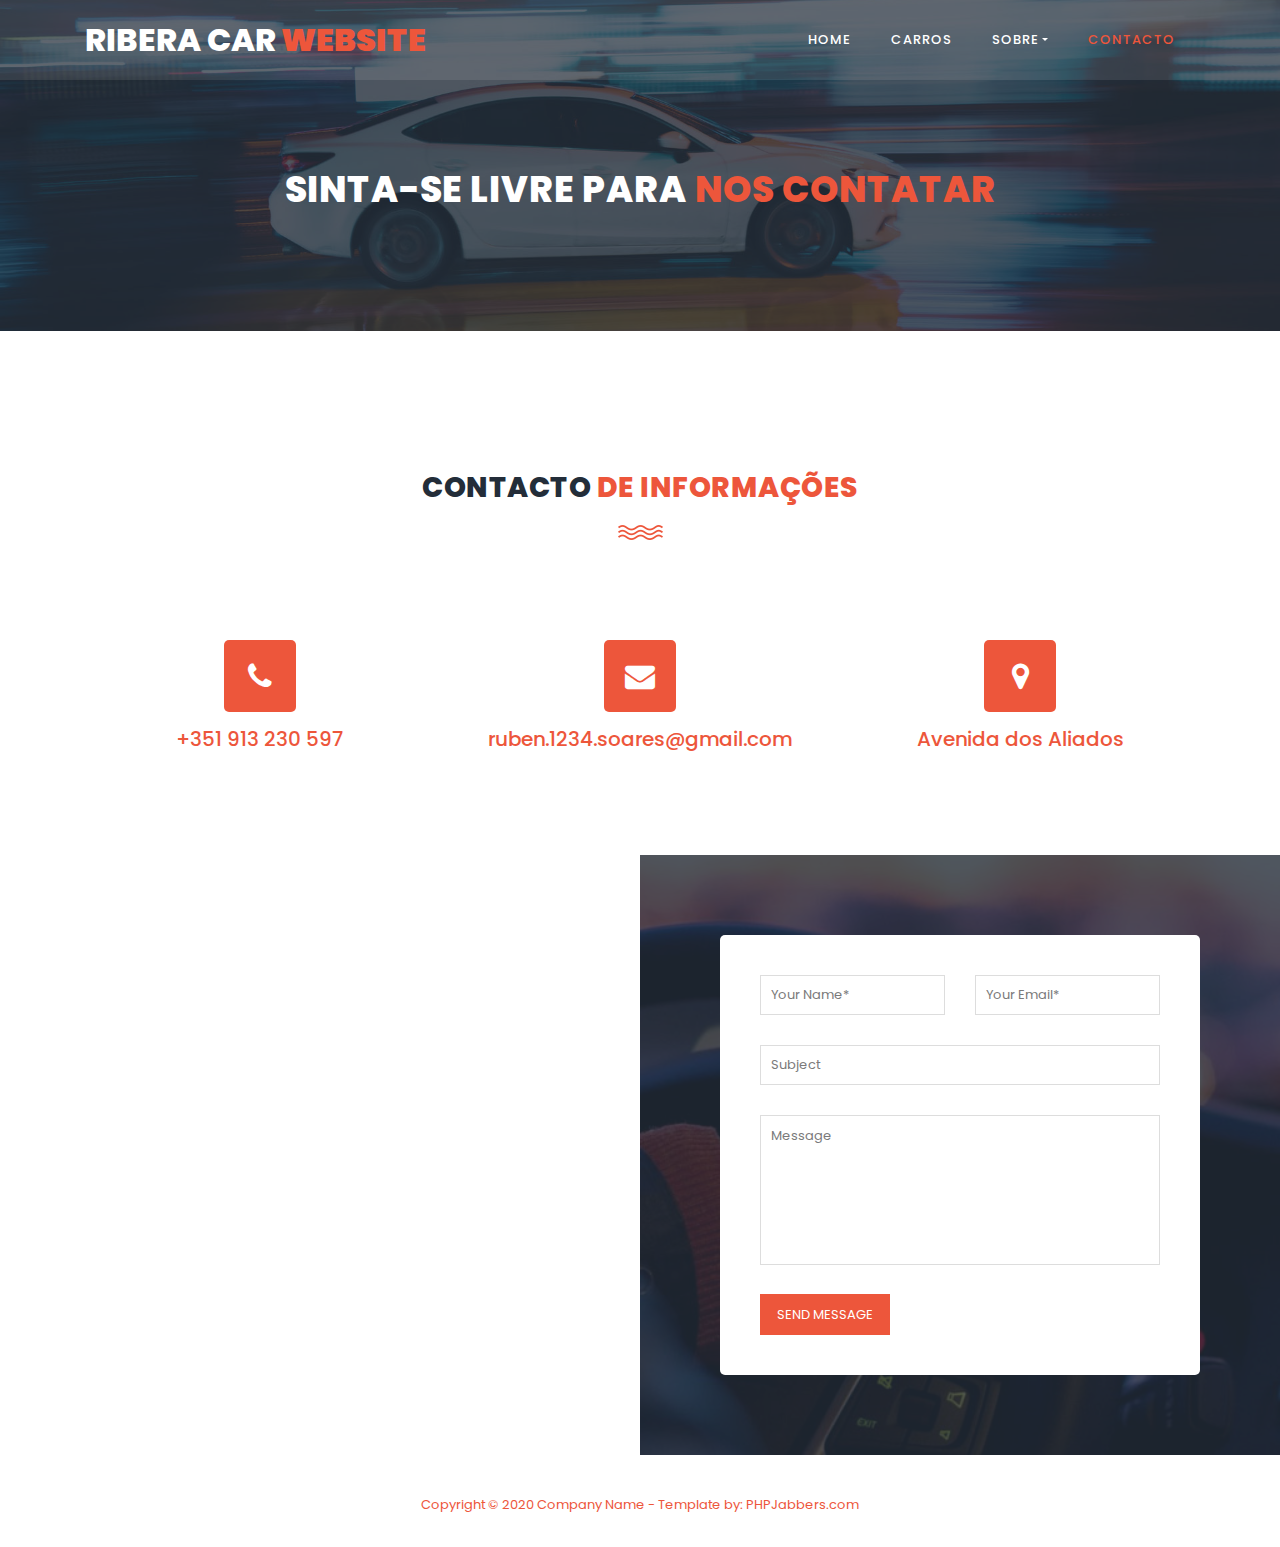
<file: contact.html>
<!DOCTYPE html>
<html lang="en">

  <head>

    <meta charset="utf-8">
    <meta name="viewport" content="width=device-width, initial-scale=1, shrink-to-fit=no">
    <meta name="description" content="">
    <meta name="author" content="">
    <link href="https://fonts.googleapis.com/css?family=Poppins:100,100i,200,200i,300,300i,400,400i,500,500i,600,600i,700,700i,800,800i,900,900i&display=swap" rel="stylesheet">

    <title>PHPJabbers.com | Free Car Dealer Website Template</title>

    <link rel="stylesheet" type="text/css" href="assets/css/bootstrap.min.css">

    <link rel="stylesheet" type="text/css" href="assets/css/font-awesome.css">

    <link rel="stylesheet" href="assets/css/style.css">

    </head>
    
    <body>
    
    <!-- ***** Preloader Start ***** -->
    <div id="js-preloader" class="js-preloader">
      <div class="preloader-inner">
        <span class="dot"></span>
        <div class="dots">
          <span></span>
          <span></span>
          <span></span>
        </div>
      </div>
    </div>
    <!-- ***** Preloader End ***** -->
    
    
    <!-- ***** Header Area Start ***** -->
    <header class="header-area header-sticky">
        <div class="container">
            <div class="row">
                <div class="col-12">
                    <nav class="main-nav">
                        <!-- ***** Logo Start ***** -->
                        <a href="index.html" class="logo">RIBERA CAR<em> Website</em></a>
                        <!-- ***** Logo End ***** -->
                        <!-- ***** Menu Start ***** -->
                        <ul class="nav">
                            <li><a href="index.html">Home</a></li>
                            <li><a href="cars.html">Carros</a></li>
                            <li class="dropdown">
                                <a class="dropdown-toggle" data-toggle="dropdown" href="#" role="button" aria-haspopup="true" aria-expanded="false">Sobre</a>
                              
                                <div class="dropdown-menu">
                                    <a class="dropdown-item" href="about.html">Sobre nós</a>
                                    <a class="dropdown-item" href="blog.html">Blog</a>
                                    <a class="dropdown-item" href="team.html">Team</a>
                                    <a class="dropdown-item" href="testimonials.html">Depoimentos</a>
                                    <a class="dropdown-item" href="terms.html">Termos</a>
                                </div>
                            </li>
                            <li><a href="contact.html" class="active">Contacto</a></li> 
                        </ul>        
                        <a class='menu-trigger'>
                            <span>Menu</span>
                        </a>
                        <!-- ***** Menu End ***** -->
                    </nav>
                </div>
            </div>
        </div>
    </header>
    <!-- ***** Header Area End ***** -->

    <section class="section section-bg" id="call-to-action" style="background-image: url(assets/images/banner-image-1-1920x500.jpg)">
        <div class="container">
            <div class="row">
                <div class="col-lg-10 offset-lg-1">
                    <div class="cta-content">
                        <br>
                        <br>
                        <h2>SINTA-SE LIVRE PARA <em>NOS CONTATAR</em></h2>
                       
                    </div>
                </div>
            </div>
        </div>
    </section>

    <!-- ***** Features Item Start ***** -->
    <section class="section" id="features">
        <div class="container">
            <div class="row text-center">
                <div class="col-lg-6 offset-lg-3">
                    <div class="section-heading">
                        <h2> CONTACTO <em> DE INFORMAÇÕES </em></h2>
                        <img src="assets/images/line-dec.png" alt="waves">
                        
                    </div>
                </div>

                <div class="col-md-4">
                    <div class="icon">
                        <i class="fa fa-phone"></i>
                    </div>

                    <h5><a href="#">+351 913 230 597</a></h5>

                    <br>
                </div>

                <div class="col-md-4">
                    <div class="icon">
                        <i class="fa fa-envelope"></i>
                    </div>

                    <h5><a href="#">ruben.1234.soares@gmail.com</a></h5>

                    <br>
                </div>

                <div class="col-md-4">
                    <div class="icon">
                        <i class="fa fa-map-marker"></i>
                    </div>
                    <h5><a href="#">Avenida dos Aliados</h5>

                    <br>
                </div>
            </div>
        </div>
    </section>
    <!-- ***** Features Item End ***** -->
   
    <!-- ***** Contact Us Area Starts ***** -->
    <section class="section" id="contact-us" style="margin-top: 0">
        <div class="container-fluid">
            <div class="row">
                <div class="col-lg-6 col-md-6 col-xs-12">
                    <div id="map">
                      <iframe src="https://www.google.com/maps/embed?pb=!1m14!1m8!1m3!1d3004.4388107854406!2d-8.607325!3d41.1467753!3m2!1i1024!2i768!4f13.1!3m3!1m2!1s0xd2464e35940fd8f%3A0x738dcce6546dd210!2sAv.%20dos%20Aliados%2C%20Porto!5e0!3m2!1spt-PT!2spt!4v1706179867848!5m2!1spt-PT!2spt" width="100%" height="600px" style="border:0;" allowfullscreen="" loading="lazy" referrerpolicy="no-referrer-when-downgrade"></iframe>
                      
                    </div>
                </div>
                <div class="col-lg-6 col-md-6 col-xs-12">
                    <div class="contact-form section-bg" style="background-image: url(assets/images/contact-1-720x480.jpg)">
                        <form id="contact" action="" method="post">
                          <div class="row">
                            <div class="col-md-6 col-sm-12">
                              <fieldset>
                                <input name="name" type="text" id="name" placeholder="Your Name*" required="">
                              </fieldset>
                            </div>
                            <div class="col-md-6 col-sm-12">
                              <fieldset>
                                <input name="email" type="text" id="email" pattern="[^ @]*@[^ @]*" placeholder="Your Email*" required="">
                              </fieldset>
                            </div>
                            <div class="col-md-12 col-sm-12">
                              <fieldset>
                                <input name="subject" type="text" id="subject" placeholder="Subject">
                              </fieldset>
                            </div>
                            <div class="col-lg-12">
                              <fieldset>
                                <textarea name="message" rows="6" id="message" placeholder="Message" required=""></textarea>
                              </fieldset>
                            </div>
                            <div class="col-lg-12">
                              <fieldset>
                                <button type="submit" id="form-submit" class="main-button">Send Message</button>
                              </fieldset>
                            </div>
                          </div>
                        </form>
                    </div>
                </div>
            </div>
        </div>
    </section>
    <!-- ***** Contact Us Area Ends ***** -->
    
    <!-- ***** Footer Start ***** -->
    <footer>
        <div class="container">
            <div class="row">
                <div class="col-lg-12">
                    <p>
                        Copyright © 2020 Company Name
                        - Template by: <a href="https://www.phpjabbers.com/">PHPJabbers.com</a>
                    </p>
                </div>
            </div>
        </div>
    </footer>

    <!-- jQuery -->
    <script src="assets/js/jquery-2.1.0.min.js"></script>

    <!-- Bootstrap -->
    <script src="assets/js/popper.js"></script>
    <script src="assets/js/bootstrap.min.js"></script>

    <!-- Plugins -->
    <script src="assets/js/scrollreveal.min.js"></script>
    <script src="assets/js/waypoints.min.js"></script>
    <script src="assets/js/jquery.counterup.min.js"></script>
    <script src="assets/js/imgfix.min.js"></script> 
    <script src="assets/js/mixitup.js"></script> 
    <script src="assets/js/accordions.js"></script>
    
    <!-- Global Init -->
    <script src="assets/js/custom.js"></script>

  </body>
</html>
</file>
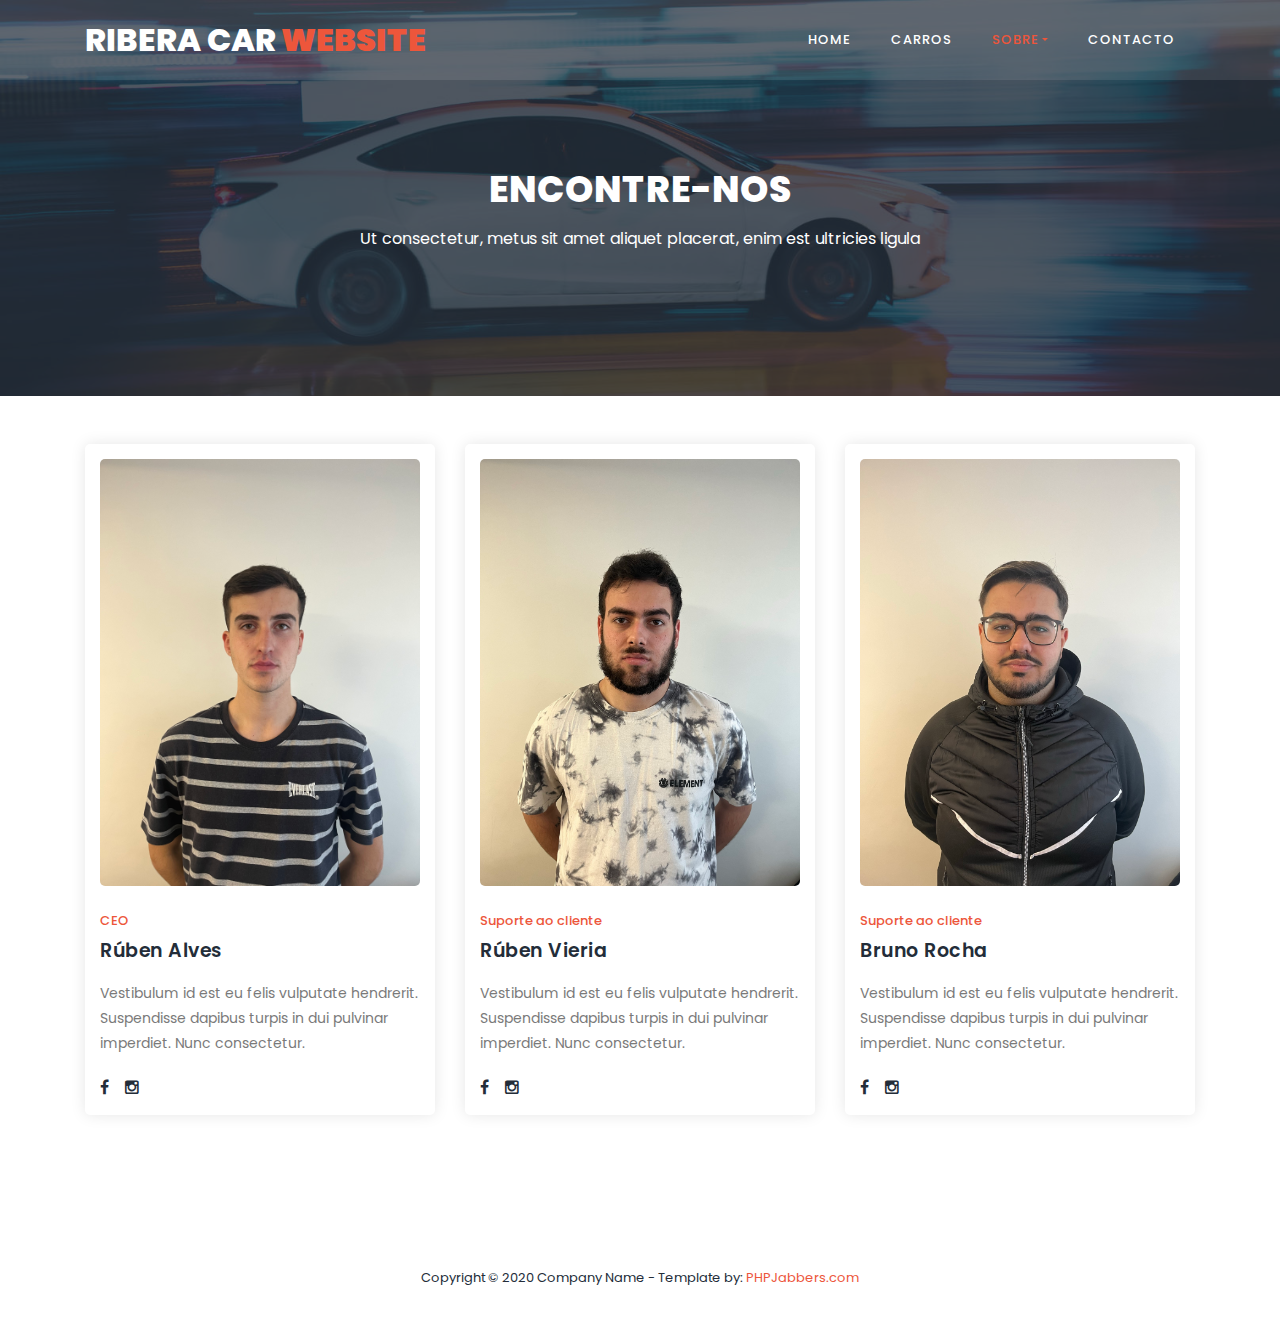
<file: team.html>
<!DOCTYPE html>
<html lang="en">

  <head>

    <meta charset="utf-8">
    <meta name="viewport" content="width=device-width, initial-scale=1, shrink-to-fit=no">
    <meta name="description" content="">
    <meta name="author" content="">
    <link href="https://fonts.googleapis.com/css?family=Poppins:100,100i,200,200i,300,300i,400,400i,500,500i,600,600i,700,700i,800,800i,900,900i&display=swap" rel="stylesheet">

    <title>PHPJabbers.com | Free Car Dealer Website Template</title>

    <link rel="stylesheet" type="text/css" href="assets/css/bootstrap.min.css">

    <link rel="stylesheet" type="text/css" href="assets/css/font-awesome.css">

    <link rel="stylesheet" href="assets/css/style.css">

    </head>
    
    <body>
    
    <!-- ***** Preloader Start ***** -->
    <div id="js-preloader" class="js-preloader">
      <div class="preloader-inner">
        <span class="dot"></span>
        <div class="dots">
          <span></span>
          <span></span>
          <span></span>
        </div>
      </div>
    </div>
    <!-- ***** Preloader End ***** -->
    
    
    <!-- ***** Header Area Start ***** -->
    <header class="header-area header-sticky">
        <div class="container">
            <div class="row">
                <div class="col-12">
                    <nav class="main-nav">
                        <!-- ***** Logo Start ***** -->
                        <a href="index.html" class="logo">RIBERA CAR<em> Website</em></a>
                        <!-- ***** Logo End ***** -->
                        <!-- ***** Menu Start ***** -->
                        <ul class="nav">
                            <li><a href="index.html">Home</a></li>
                            <li><a href="cars.html">Carros</a></li>
                            <li class="dropdown">
                                <a class="dropdown-toggle active" data-toggle="dropdown" href="#" role="button" aria-haspopup="true" aria-expanded="false">Sobre</a>
                              
                                <div class="dropdown-menu">
                                    <a class="dropdown-item"  href="about.html">Sobre nós</a>
                                    <a class="dropdown-item" href="blog.html">Blog</a>
                                    <a class="dropdown-item active" href="team.html">Team</a>
                                    <a class="dropdown-item" href="testimonials.html">Depoimentos</a>
                                    <a class="dropdown-item" href="terms.html">Termos</a>
                                </div>
                            </li>
                            <li><a href="contact.html">Contacto</a></li> 
                        </ul>        
                        <a class='menu-trigger'>
                            <span>Menu</span>
                        </a>
                        <!-- ***** Menu End ***** -->
                    </nav>
                </div>
            </div>
        </div>
    </header>
    <!-- ***** Header Area End ***** -->

    <section class="section section-bg" id="call-to-action" style="background-image: url(assets/images/banner-image-1-1920x500.jpg)">
        <div class="container">
            <div class="row">
                <div class="col-lg-10 offset-lg-1">
                    <div class="cta-content">
                        <br>
                        <br>
                        <h2>Encontre-nos</h2>
                        <p>Ut consectetur, metus sit amet aliquet placerat, enim est ultricies ligula</p>
                    </div>
                </div>
            </div>
        </div>
    </section>

    <section class="section" id="trainers">
        <div class="container">
            <br>
            <br>
            <div class="row">
                <div class="col-md-4 ">
                    <div class="trainer-item">
                        <div class="image-thumb">
                            <img src="assets/images/Image.jfif" alt="">
                        </div>
                        <div class="down-content">
                            <span>CEO</span>
                            <h4>Rúben Alves</h4>
                            <p>Vestibulum id est eu felis vulputate hendrerit. Suspendisse dapibus turpis in dui pulvinar imperdiet. Nunc consectetur.</p>
                            <ul class="social-icons">
                                <li><a href="https://www.facebook.com/ruben.alves.54390"><i class="fa fa-facebook"></i></a></li>
                                <li><a href="https://www.instagram.com/ruben17__/"><i class="fa fa-instagram"></i></a></li>
                            </ul>
                        </div>
                    </div>
                </div>
                <div class="col-md-4">
                    <div class="trainer-item">
                        <div class="image-thumb">
                            <img src="assets/images/Image (2).jfif" alt="">
                        </div>
                        <div class="down-content">
                            <span>Suporte ao cliente</span>
                            <h4>Rúben Vieria</h4>
                            <p>Vestibulum id est eu felis vulputate hendrerit. Suspendisse dapibus turpis in dui pulvinar imperdiet. Nunc consectetur.</p>
                            <ul class="social-icons">
                                <li><a href="#"><i class="fa fa-facebook"></i></a></li>
                                <li><a href="#"><i class="fa fa-instagram"></i></a></li>
                            </ul>
                        </div>
                    </div>
                </div>
                <div class="col-md-4">
                    <div class="trainer-item">
                        <div class="image-thumb">
                            <img src="assets/images/Image (1).jfif" alt="">
                        </div>
                        <div class="down-content">
                            <span>Suporte ao cliente</span>
                            <h4>Bruno Rocha</h4>
                            <p>Vestibulum id est eu felis vulputate hendrerit. Suspendisse dapibus turpis in dui pulvinar imperdiet. Nunc consectetur.</p>
                            <ul class="social-icons">
                                <li><a href="#"><i class="fa fa-facebook"></i></a></li>
                                <li><a href="#"><i class="fa fa-instagram"></i></a></li>
                            </ul>
                        </div>
                    </div>
                </div>
            </div>
        </div>
    </section>

    <!-- ***** Footer Start ***** -->
    <footer>
        <div class="container">
            <div class="row">
                <div class="col-lg-12">
                    <p>
                        Copyright © 2020 Company Name
                        - Template by: <a href="https://www.phpjabbers.com/">PHPJabbers.com</a>
                    </p>
                </div>
            </div>
        </div>
    </footer>

    <!-- jQuery -->
    <script src="assets/js/jquery-2.1.0.min.js"></script>

    <!-- Bootstrap -->
    <script src="assets/js/popper.js"></script>
    <script src="assets/js/bootstrap.min.js"></script>

    <!-- Plugins -->
    <script src="assets/js/scrollreveal.min.js"></script>
    <script src="assets/js/waypoints.min.js"></script>
    <script src="assets/js/jquery.counterup.min.js"></script>
    <script src="assets/js/imgfix.min.js"></script> 
    <script src="assets/js/mixitup.js"></script> 
    <script src="assets/js/accordions.js"></script>
    
    <!-- Global Init -->
    <script src="assets/js/custom.js"></script>

  </body>
</html>
</file>
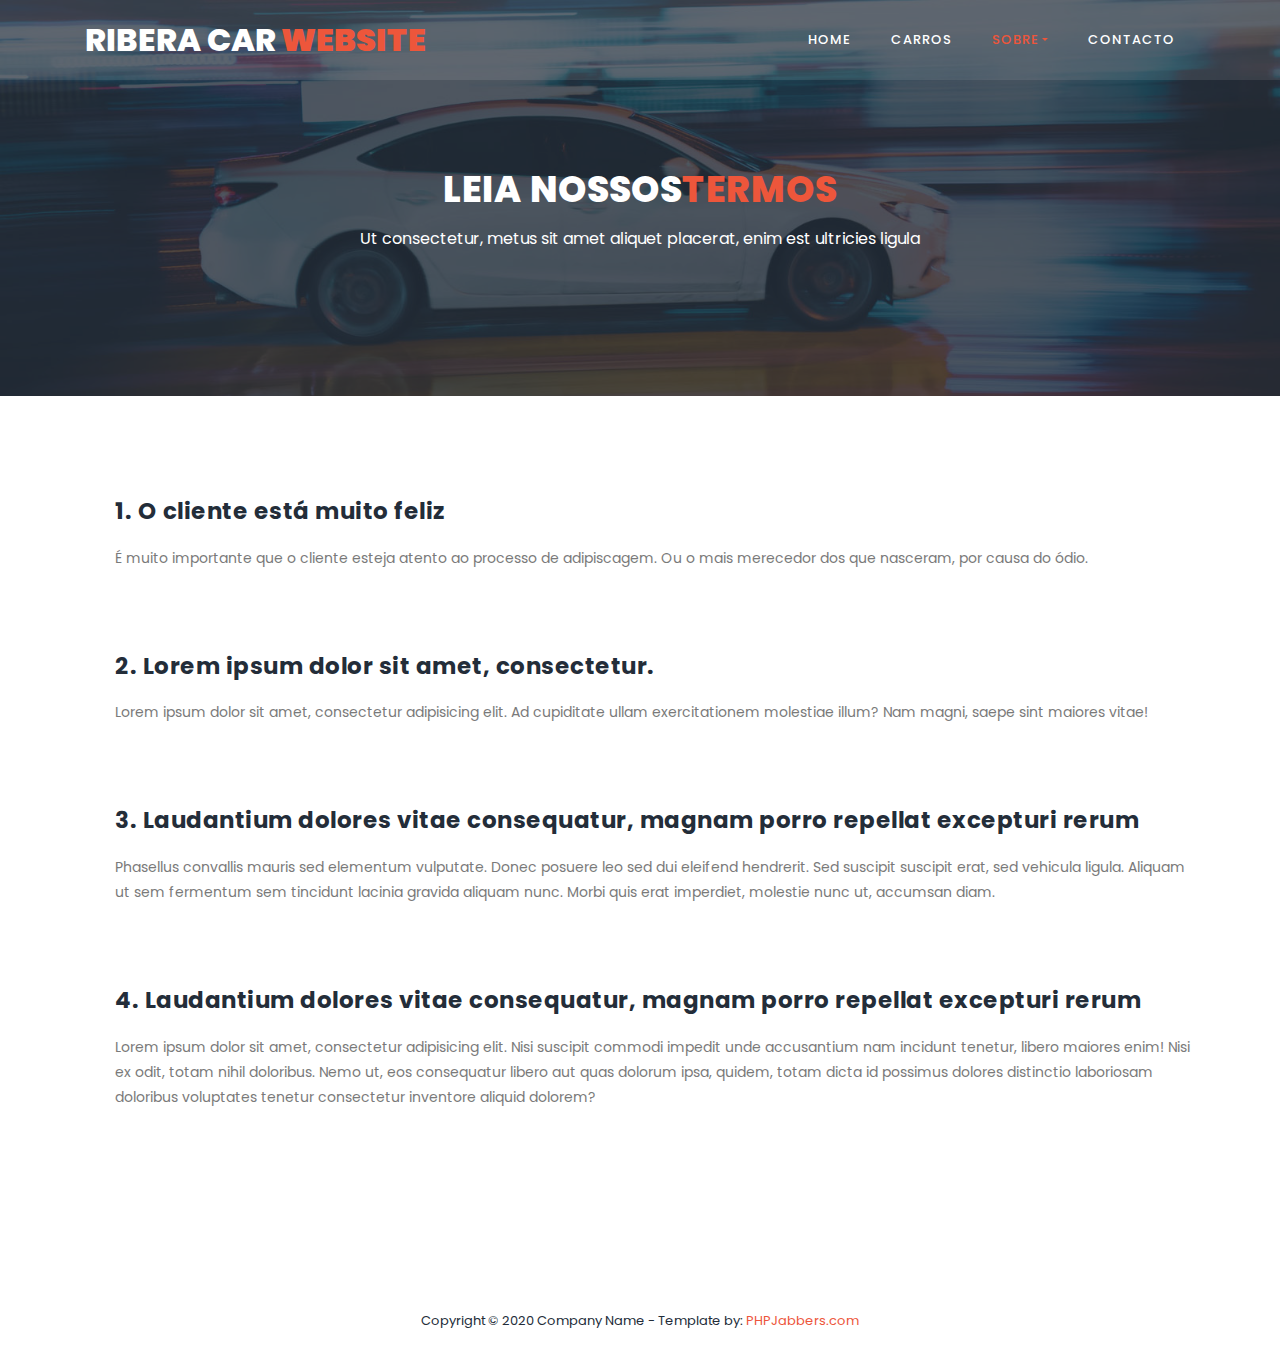
<file: terms.html>
<!DOCTYPE html>
<html lang="en">

  <head>

    <meta charset="utf-8">
    <meta name="viewport" content="width=device-width, initial-scale=1, shrink-to-fit=no">
    <meta name="description" content="">
    <meta name="author" content="">
    <link href="https://fonts.googleapis.com/css?family=Poppins:100,100i,200,200i,300,300i,400,400i,500,500i,600,600i,700,700i,800,800i,900,900i&display=swap" rel="stylesheet">

    <title>PHPJabbers.com | Free Car Dealer Website Template</title>

    <link rel="stylesheet" type="text/css" href="assets/css/bootstrap.min.css">

    <link rel="stylesheet" type="text/css" href="assets/css/font-awesome.css">

    <link rel="stylesheet" href="assets/css/style.css">

    </head>
    
    <body>
    
    <!-- ***** Preloader Start ***** -->
    <div id="js-preloader" class="js-preloader">
      <div class="preloader-inner">
        <span class="dot"></span>
        <div class="dots">
          <span></span>
          <span></span>
          <span></span>
        </div>
      </div>
    </div>
    <!-- ***** Preloader End ***** -->
    
    
    <!-- ***** Header Area Start ***** -->
    <header class="header-area header-sticky">
        <div class="container">
            <div class="row">
                <div class="col-12">
                    <nav class="main-nav">
                        <!-- ***** Logo Start ***** -->
                        <a href="index.html" class="logo">RIBERA CAR<em> Website</em></a>
                        <!-- ***** Logo End ***** -->
                        <!-- ***** Menu Start ***** -->
                        <ul class="nav">
                            <li><a href="index.html">Home</a></li>
                            <li><a href="cars.html">Carros</a></li>
                            <li class="dropdown">
                                <a class="dropdown-toggle active" data-toggle="dropdown" href="#" role="button" aria-haspopup="true" aria-expanded="false">Sobre</a>
                              
                                <div class="dropdown-menu">
                                    <a class="dropdown-item"  href="about.html">Sobre nós</a>
                                    <a class="dropdown-item" href="blog.html">Blog</a>
                                    <a class="dropdown-item" href="team.html">Team</a>
                                    <a class="dropdown-item" href="testimonials.html">Depoimentos</a>
                                    <a class="dropdown-item active" href="terms.html">Termos</a>
                                </div>
                            </li>
                            <li><a href="contact.html">Contacto</a></li> 
                        </ul>        
                        <a class='menu-trigger'>
                            <span>Menu</span>
                        </a>
                        <!-- ***** Menu End ***** -->
                    </nav>
                </div>
            </div>
        </div>
    </header>
    <!-- ***** Header Area End ***** -->

    <section class="section section-bg" id="call-to-action" style="background-image: url(assets/images/banner-image-1-1920x500.jpg)">
        <div class="container">
            <div class="row">
                <div class="col-lg-10 offset-lg-1">
                    <div class="cta-content">
                        <br>
                        <br>
                        <h2>Leia nossos<em>Termos</em></h2>
                        <p>Ut consectetur, metus sit amet aliquet placerat, enim est ultricies ligula</p>
                    </div>
                </div>
            </div>
        </div>
    </section>

    <!-- ***** Our Classes Start ***** -->
    <section class="section" id="our-classes">
        <div class="container">
            <br>
            <br>
            <br>
          
            <section class='tabs-content'>
              <article>
                <h4>1. O cliente está muito feliz</h4>
                <p>É muito importante que o cliente esteja atento ao processo de adipiscagem. Ou o mais merecedor dos que nasceram, por causa do ódio.</p>

                <br>
                    
                <h4>2. Lorem ipsum dolor sit amet, consectetur.</h4>
                <p>Lorem ipsum dolor sit amet, consectetur adipisicing elit. Ad cupiditate ullam exercitationem molestiae illum? Nam magni, saepe sint maiores vitae!</p>

                <br>
                
                <h4>3. Laudantium dolores vitae consequatur, magnam porro repellat excepturi rerum</h4>
                <p>Phasellus convallis mauris sed elementum vulputate. Donec posuere leo sed dui eleifend hendrerit. Sed suscipit suscipit erat, sed vehicula ligula. Aliquam ut sem fermentum sem tincidunt lacinia gravida aliquam nunc. Morbi quis erat imperdiet, molestie nunc ut, accumsan diam.</p>

                <br>
                
                <h4>4. Laudantium dolores vitae consequatur, magnam porro repellat excepturi rerum</h4>
                <p>Lorem ipsum dolor sit amet, consectetur adipisicing elit. Nisi suscipit commodi impedit unde accusantium nam incidunt tenetur, libero maiores enim! Nisi ex odit, totam nihil doloribus. Nemo ut, eos consequatur libero aut quas dolorum ipsa, quidem, totam dicta id possimus dolores distinctio laboriosam doloribus voluptates tenetur consectetur inventore aliquid dolorem?</p>
              </article>
            </section>
        </div>
    </section>
    <!-- ***** Our Classes End ***** -->

    <!-- ***** Footer Start ***** -->
    <footer>
        <div class="container">
            <div class="row">
                <div class="col-lg-12">
                    <p>
                        Copyright © 2020 Company Name
                        - Template by: <a href="https://www.phpjabbers.com/">PHPJabbers.com</a>
                    </p>
                </div>
            </div>
        </div>
    </footer>

    <!-- jQuery -->
    <script src="assets/js/jquery-2.1.0.min.js"></script>

    <!-- Bootstrap -->
    <script src="assets/js/popper.js"></script>
    <script src="assets/js/bootstrap.min.js"></script>

    <!-- Plugins -->
    <script src="assets/js/scrollreveal.min.js"></script>
    <script src="assets/js/waypoints.min.js"></script>
    <script src="assets/js/jquery.counterup.min.js"></script>
    <script src="assets/js/imgfix.min.js"></script> 
    <script src="assets/js/mixitup.js"></script> 
    <script src="assets/js/accordions.js"></script>
    
    <!-- Global Init -->
    <script src="assets/js/custom.js"></script>

  </body>
</html>
</file>
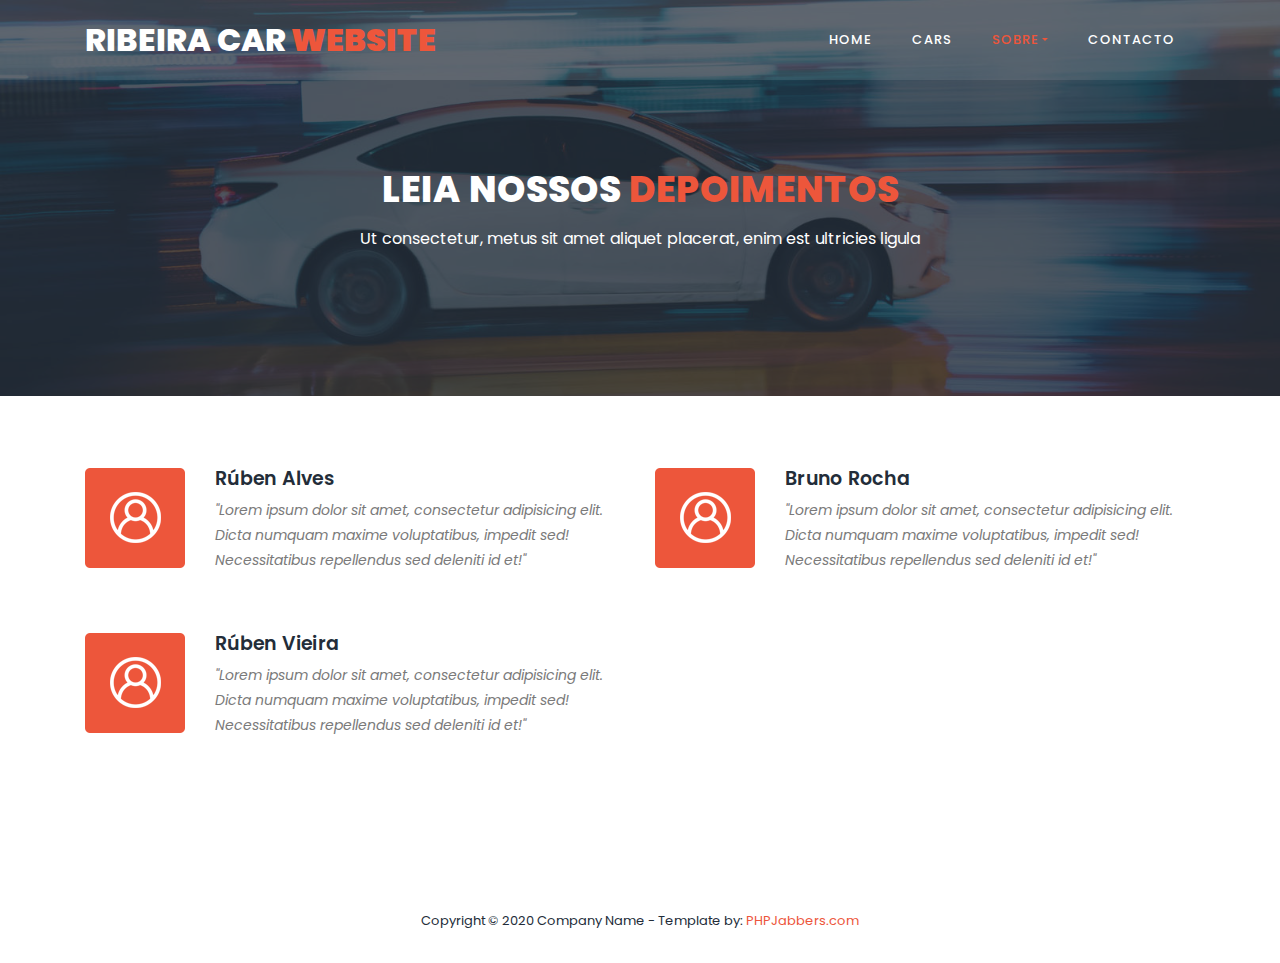
<file: testimonials.html>
<!DOCTYPE html>
<html lang="en">

  <head>

    <meta charset="utf-8">
    <meta name="viewport" content="width=device-width, initial-scale=1, shrink-to-fit=no">
    <meta name="description" content="">
    <meta name="author" content="">
    <link href="https://fonts.googleapis.com/css?family=Poppins:100,100i,200,200i,300,300i,400,400i,500,500i,600,600i,700,700i,800,800i,900,900i&display=swap" rel="stylesheet">

    <title>PHPJabbers.com | Free Car Dealer Website Template</title>

    <link rel="stylesheet" type="text/css" href="assets/css/bootstrap.min.css">

    <link rel="stylesheet" type="text/css" href="assets/css/font-awesome.css">

    <link rel="stylesheet" href="assets/css/style.css">

    </head>
    
    <body>
    
    <!-- ***** Preloader Start ***** -->
    <div id="js-preloader" class="js-preloader">
      <div class="preloader-inner">
        <span class="dot"></span>
        <div class="dots">
          <span></span>
          <span></span>
          <span></span>
        </div>
      </div>
    </div>
    <!-- ***** Preloader End ***** -->
    
    
    <!-- ***** Header Area Start ***** -->
    <header class="header-area header-sticky">
        <div class="container">
            <div class="row">
                <div class="col-12">
                    <nav class="main-nav">
                        <!-- ***** Logo Start ***** -->
                        <a href="index.html" class="logo">RIBEIRA CAR<em> Website</em></a>
                        <!-- ***** Logo End ***** -->
                        <!-- ***** Menu Start ***** -->
                        <ul class="nav">
                            <li><a href="index.html">Home</a></li>
                            <li><a href="cars.html">Cars</a></li>
                            <li class="dropdown">
                                <a class="dropdown-toggle active" data-toggle="dropdown" href="#" role="button" aria-haspopup="true" aria-expanded="false">Sobre</a>
                              
                                <div class="dropdown-menu">
                                    <a class="dropdown-item"  href="about.html">Sobre nós</a>
                                    <a class="dropdown-item" href="blog.html">Blog</a>
                                    <a class="dropdown-item" href="team.html">Team</a>
                                    <a class="dropdown-item active" href="testimonials.html">Depoimentos</a>
                                    <a class="dropdown-item" href="terms.html">Termos</a>
                                </div>
                            </li>
                            <li><a href="contact.html">Contacto</a></li> 
                        </ul>        
                        <a class='menu-trigger'>
                            <span>Menu</span>
                        </a>
                        <!-- ***** Menu End ***** -->
                    </nav>
                </div>
            </div>
        </div>
    </header>
    <!-- ***** Header Area End ***** -->

    <section class="section section-bg" id="call-to-action" style="background-image: url(assets/images/banner-image-1-1920x500.jpg)">
        <div class="container">
            <div class="row">
                <div class="col-lg-10 offset-lg-1">
                    <div class="cta-content">
                        <br>
                        <br>
                        <h2>Leia nossos <em>Depoimentos</em></h2>
                        <p>Ut consectetur, metus sit amet aliquet placerat, enim est ultricies ligula</p>
                    </div>
                </div>
            </div>
        </div>
    </section>

     <!-- ***** Testimonials Item Start ***** -->
    <section class="section" id="features">
        <div class="container">
            <br>
            <br>
            <br>
            <div class="row">
                <div class="col-lg-6">
                    <ul class="features-items">
                        <li class="feature-item">
                            <div class="left-icon">
                                <img src="assets/images/features-first-icon.png" alt="First One">
                            </div>
                            <div class="right-content">
                                <h4>Rúben Alves</h4>
                                <p><em>"Lorem ipsum dolor sit amet, consectetur adipisicing elit. Dicta numquam maxime voluptatibus, impedit sed! Necessitatibus repellendus sed deleniti id et!"</em></p>
                            </div>
                        </li>
                        <li class="feature-item">
                            <div class="left-icon">
                                <img src="assets/images/features-first-icon.png" alt="second one">
                            </div>
                            <div class="right-content">
                                <h4>Rúben Vieira</h4>
                                <p><em>"Lorem ipsum dolor sit amet, consectetur adipisicing elit. Dicta numquam maxime voluptatibus, impedit sed! Necessitatibus repellendus sed deleniti id et!"</em></p>
                            </div>
                        </li>
                    </ul>
                </div>
                <div class="col-lg-6">
                    <ul class="features-items">
                        <li class="feature-item">
                            <div class="left-icon">
                                <img src="assets/images/features-first-icon.png" alt="fourth muscle">
                            </div>
                            <div class="right-content">
                                <h4>Bruno Rocha</h4>
                                <p><em>"Lorem ipsum dolor sit amet, consectetur adipisicing elit. Dicta numquam maxime voluptatibus, impedit sed! Necessitatibus repellendus sed deleniti id et!"</em></p>
                            </div>
                        </li>

                    </ul>
                </div>
            </div>
        </div>
    </section>
    <!-- ***** Testimonials Item End ***** -->

    <!-- ***** Footer Start ***** -->
    <footer>
        <div class="container">
            <div class="row">
                <div class="col-lg-12">
                    <p>
                        Copyright © 2020 Company Name
                        - Template by: <a href="https://www.phpjabbers.com/">PHPJabbers.com</a>
                    </p>
                </div>
            </div>
        </div>
    </footer>

    <!-- jQuery -->
    <script src="assets/js/jquery-2.1.0.min.js"></script>

    <!-- Bootstrap -->
    <script src="assets/js/popper.js"></script>
    <script src="assets/js/bootstrap.min.js"></script>

    <!-- Plugins -->
    <script src="assets/js/scrollreveal.min.js"></script>
    <script src="assets/js/waypoints.min.js"></script>
    <script src="assets/js/jquery.counterup.min.js"></script>
    <script src="assets/js/imgfix.min.js"></script> 
    <script src="assets/js/mixitup.js"></script> 
    <script src="assets/js/accordions.js"></script>
    
    <!-- Global Init -->
    <script src="assets/js/custom.js"></script>

  </body>
</html>
</file>
<file: assets/css/style.css>
@import url("https://fonts.googleapis.com/css?family=Poppins:100,100i,200,200i,300,300i,400,400i,500,500i,600,600i,700,700i,800,800i,900,900i");

html, body, div, span, applet, object, iframe, h1, h2, h3, h4, h5, h6, p, blockquote, div
pre, a, abbr, acronym, address, big, cite, code, del, dfn, em, font, img, ins, kbd, q,
s, samp, small, strike, strong, sub, sup, tt, var, b, u, i, center, dl, dt, dd, ol, ul, li,
figure, header, nav, section, article, aside, footer, figcaption {
  margin: 0;
  padding: 0;
  border: 0;
  outline: 0;
}

.clearfix:after {
  content: ".";
  display: block;
  clear: both;
  visibility: hidden;
  line-height: 0;
  height: 0;
}

.clearfix {
  display: inline-block;
}

html[xmlns] .clearfix {
  display: block;
}

* html .clearfix {
  height: 1%;
}

ul, li {
  padding: 0;
  margin: 0;
  list-style: none;
}

header, nav, section, article, aside, footer, hgroup {
  display: block;
}

* {
  box-sizing: border-box;
}

html, body {
  font-family: 'Poppins', sans-serif;
  font-weight: 400;
  background-color: #fff;
  font-size: 16px;
  -ms-text-size-adjust: 100%;
  -webkit-font-smoothing: antialiased;
  -moz-osx-font-smoothing: grayscale;
}

a {
  text-decoration: none !important;
}

h1, h2, h3, h4, h5, h6 {
  margin-top: 0px;
  margin-bottom: 0px;
}

ul {
  margin-bottom: 0px;
}

p {
  font-size: 14px;
  line-height: 25px;
  color: #7a7a7a;
}

/* 
---------------------------------------------
global styles
--------------------------------------------- 
*/
html,
body {
  background: #fff;
  font-family: 'Poppins', sans-serif;
}

::selection {
  background: #ed563b;
  color: #fff;
}

::-moz-selection {
  background: #ed563b;
  color: #fff;
}

@media (max-width: 991px) {
  html, body {
    overflow-x: hidden;
  }
  .mobile-top-fix {
    margin-top: 30px;
    margin-bottom: 0px;
  }
  .mobile-bottom-fix {
    margin-bottom: 30px;
  }
  .mobile-bottom-fix-big {
    margin-bottom: 60px;
  }
}

.section-heading {
  text-align: center;
  margin-top: 140px;
  margin-bottom: 80px;
}

.section-heading h2 {
  font-size: 28px;
  font-weight: 800;
  color: #232d39;
  text-transform: uppercase;
  letter-spacing: 0.5px;
  margin-top: 0px;
  margin-bottom: 0px;
}

.section-heading h2 em {
  font-style: normal;
  color: #ed563b;
}

.section-heading img {
  margin: 20px auto;
}

.dark-bg h2 {
  color: #fff;
}

.dark-bg p {
  color: #fff;
}

.main-button a {
  display: inline-block;
  font-size: 15px;
  padding: 12px 20px;
  background-color: #ed563b;
  color: #fff;
  text-align: center;
  font-weight: 400;
  text-transform: uppercase;
  transition: all .3s;
}

.main-button a:hover {
  background-color: #f9735b;
  color: #fff;
}


/* 
---------------------------------------------
header
--------------------------------------------- 
*/

.background-header {
  background: rgba(250,250,250,0.99) !important;
  height: 80px!important;
  position: fixed!important;
  top: 0px;
  left: 0px;
  right: 0px;
  box-shadow: 0px 0px 10px rgba(0,0,0,0.15)!important;
}

.background-header .logo,
.background-header .main-nav .nav li a {
  color: #232d39!important;
}

.background-header .main-nav .nav li:hover > a {
  color: #ed563b!important;
}

.background-header .nav li a.active {
  color: #ed563b!important;
}

.header-area {
  position: absolute;
  top: 0px;
  left: 0px;
  right: 0px;
  z-index: 100;
  height: 80px;
  background: rgba(250,250,250,0.1);
  -webkit-transition: all .5s ease 0s;
  -moz-transition: all .5s ease 0s;
  -o-transition: all .5s ease 0s;
  transition: all .5s ease 0s;
}

.header-area .main-nav {
  min-height: 80px;
  background: transparent;
}

.header-area .main-nav .logo {
  line-height: 80px;
  color: #fff;
  font-size: 32px;
  font-weight: 800;
  text-transform: uppercase;
  float: left;
  -webkit-transition: all 0.3s ease 0s;
  -moz-transition: all 0.3s ease 0s;
  -o-transition: all 0.3s ease 0s;
  transition: all 0.3s ease 0s;
}

.header-area .main-nav .logo em {
  font-style: normal;
  color: #ed563b;
  font-weight: 900;
}

.header-area .main-nav .nav {
  float: right;
  margin-top: 27px;
  margin-right: 0px;
  background-color: transparent;
  -webkit-transition: all 0.3s ease 0s;
  -moz-transition: all 0.3s ease 0s;
  -o-transition: all 0.3s ease 0s;
  transition: all 0.3s ease 0s;
  position: relative;
  z-index: 999;
}

.header-area .main-nav .nav li {
  padding-left: 20px;
  padding-right: 20px;
}

.header-area .main-nav .nav li a {
  display: block;
  font-weight: 500;
  font-size: 13px;
  color: #7a7a7a;
  text-transform: uppercase;
  -webkit-transition: all 0.3s ease 0s;
  -moz-transition: all 0.3s ease 0s;
  -o-transition: all 0.3s ease 0s;
  transition: all 0.3s ease 0s;
  height: 40px;
  line-height: 40px;
  border: transparent;
  letter-spacing: 1px;
}

.header-area .main-nav .nav li a {
  color: #fff;
}

.header-area .main-nav .nav li:hover > a,
.header-area .main-nav .nav li > a.active {
  color: #ed563b!important;
  opacity: 1;
}

.background-header .main-nav .nav li:hover > a,
.background-header .main-nav .nav li > a.active {
  color: #ed563b!important;
  opacity: 1;
}

.header-area .main-nav .menu-trigger {
  cursor: pointer;
  display: block;
  position: absolute;
  top: 23px;
  width: 32px;
  height: 40px;
  text-indent: -9999em;
  z-index: 99;
  right: 40px;
  display: none;
}

.header-area .main-nav .menu-trigger span,
.header-area .main-nav .menu-trigger span:before,
.header-area .main-nav .menu-trigger span:after {
  -moz-transition: all 0.4s;
  -o-transition: all 0.4s;
  -webkit-transition: all 0.4s;
  transition: all 0.4s;
  background-color: #1e1e1e;
  display: block;
  position: absolute;
  width: 30px;
  height: 2px;
  left: 0;
}

.background-header .main-nav .menu-trigger span,
.background-header .main-nav .menu-trigger span:before,
.background-header .main-nav .menu-trigger span:after {
  background-color: #1e1e1e;
}

.header-area .main-nav .menu-trigger span:before,
.header-area .main-nav .menu-trigger span:after {
  -moz-transition: all 0.4s;
  -o-transition: all 0.4s;
  -webkit-transition: all 0.4s;
  transition: all 0.4s;
  background-color: #1e1e1e;
  display: block;
  position: absolute;
  width: 30px;
  height: 2px;
  left: 0;
  width: 75%;
}

.background-header .main-nav .menu-trigger span:before,
.background-header .main-nav .menu-trigger span:after {
  background-color: #1e1e1e;
}

.header-area .main-nav .menu-trigger span:before,
.header-area .main-nav .menu-trigger span:after {
  content: "";
}

.header-area .main-nav .menu-trigger span {
  top: 16px;
}

.header-area .main-nav .menu-trigger span:before {
  -moz-transform-origin: 33% 100%;
  -ms-transform-origin: 33% 100%;
  -webkit-transform-origin: 33% 100%;
  transform-origin: 33% 100%;
  top: -10px;
  z-index: 10;
}

.header-area .main-nav .menu-trigger span:after {
  -moz-transform-origin: 33% 0;
  -ms-transform-origin: 33% 0;
  -webkit-transform-origin: 33% 0;
  transform-origin: 33% 0;
  top: 10px;
}

.header-area .main-nav .menu-trigger.active span,
.header-area .main-nav .menu-trigger.active span:before,
.header-area .main-nav .menu-trigger.active span:after {
  background-color: transparent;
  width: 100%;
}

.header-area .main-nav .menu-trigger.active span:before {
  -moz-transform: translateY(6px) translateX(1px) rotate(45deg);
  -ms-transform: translateY(6px) translateX(1px) rotate(45deg);
  -webkit-transform: translateY(6px) translateX(1px) rotate(45deg);
  transform: translateY(6px) translateX(1px) rotate(45deg);
  background-color: #1e1e1e;
}

.background-header .main-nav .menu-trigger.active span:before {
  background-color: #1e1e1e;
}

.header-area .main-nav .menu-trigger.active span:after {
  -moz-transform: translateY(-6px) translateX(1px) rotate(-45deg);
  -ms-transform: translateY(-6px) translateX(1px) rotate(-45deg);
  -webkit-transform: translateY(-6px) translateX(1px) rotate(-45deg);
  transform: translateY(-6px) translateX(1px) rotate(-45deg);
  background-color: #1e1e1e;
}

.background-header .main-nav .menu-trigger.active span:after {
  background-color: #1e1e1e;
}

.header-area.header-sticky {
  min-height: 80px;
}

.header-area.header-sticky .nav {
  margin-top: 20px !important;
}

.header-area.header-sticky .nav li a.active {
  color: #ed563b;
}

@media (max-width: 1200px) {
  .header-area .main-nav .nav li {
    padding-left: 12px;
    padding-right: 12px;
  }
  .header-area .main-nav:before {
    display: none;
  }
}

@media (max-width: 767px) {
  .header-area .main-nav .logo {
    color: #1e1e1e;
  }
  .header-area.header-sticky .nav li a:hover,
  .header-area.header-sticky .nav li a.active {
    color: #ed563b!important;
    opacity: 1;
  }
  .header-area {
    background-color: #f7f7f7;
    padding: 0px 15px;
    height: 80px;
    box-shadow: none;
    text-align: center;
  }
  .header-area .container {
    padding: 0px;
  }
  .header-area .logo {
    margin-left: 30px;
  }
  .header-area .menu-trigger {
    display: block !important;
  }
  .header-area .main-nav {
    overflow: hidden;
  }
  .header-area .main-nav .nav {
    float: none;
    width: 100%;
    display: none;
    -webkit-transition: all 0s ease 0s;
    -moz-transition: all 0s ease 0s;
    -o-transition: all 0s ease 0s;
    transition: all 0s ease 0s;
    margin-left: 0px;
  }
  .header-area .main-nav .nav li:first-child {
    border-top: 1px solid #eee;
  }
  .header-area .main-nav .nav li:last-child {
    width: 100%;
    background-color: #ed563b;
    color: #fff;
  }

  .header-area.header-sticky .nav {
    margin-top: 80px !important;
  }
  .header-area .main-nav .nav li {
    width: 100%;
    background: #fff;
    border-bottom: 1px solid #eee;
    padding-left: 0px !important;
    padding-right: 0px !important;
  }
  .header-area .main-nav .nav li a {
    height: 50px !important;
    line-height: 50px !important;
    padding: 0px !important;
    border: none !important;
    background: #f7f7f7 !important;
    color: #232d39 !important;
  }
  .header-area .main-nav .nav li a:hover {
    background: #eee !important;
    color: #ed563b!important;
  }
  .header-area .main-nav .nav li.submenu ul {
    position: relative;
    visibility: inherit;
    opacity: 1;
    z-index: 1;
    transform: translateY(0%);
    transition-delay: 0s, 0s, 0.3s;
    top: 0px;
    width: 100%;
    box-shadow: none;
    height: 0px;
  }
  .header-area .main-nav .nav li.submenu ul li a {
    font-size: 12px;
    font-weight: 400;
  }
  .header-area .main-nav .nav li.submenu ul li a:hover:before {
    width: 0px;
  }
  .header-area .main-nav .nav li.submenu ul.active {
    height: auto !important;
  }
  .header-area .main-nav .nav li.submenu:after {
    color: #3B566E;
    right: 25px;
    font-size: 14px;
    top: 15px;
  }
  .header-area .main-nav .nav li.submenu:hover ul, .header-area .main-nav .nav li.submenu:focus ul {
    height: 0px;
  }
}

@media (min-width: 767px) {
  .header-area .main-nav .nav {
    display: flex !important;
  }
}


/* 
---------------------------------------------
banner
--------------------------------------------- 
*/

.main-banner {
  position: relative;
}

#bg-video {
    min-width: 100%;
    min-height: 100vh;
    max-width: 100%;
    max-height: 100vh;
    object-fit: cover;
    z-index: -1;
}

#bg-video::-webkit-media-controls {
    display: none !important;
}

.video-overlay {
    position: absolute;
    background-color: rgba(35,45,57,0.8);
    top: 0;
    left: 0;
    bottom: 7px;
    width: 100%;
}

.main-banner .caption {
  text-align: center;
  position: absolute;
  width: 80%;
  left: 50%;
  top: 50%;
  transform: translate(-50%,-50%);
}

.main-banner .caption h6 {
  margin-top: 0px;
  font-size: 18px;
  text-transform: uppercase;
  font-weight: 800;
  color: #fff;
  letter-spacing: 0.5px;
}

.main-banner .caption h2 {
  margin-top: 30px;
  margin-bottom: 25px;
  font-size: 84px;
  text-transform: uppercase;
  font-weight: 800;
  color: #fff;
  letter-spacing: 1px;
}

.main-banner .caption h2 em {
  font-style: normal;
  color: #ed563b;
  font-weight: 900;
}


/*
---------------------------------------------
features
---------------------------------------------
*/

#features {
  margin-bottom: 80px;
}

.feature-item {
  display: inline-block;
  margin-bottom: 60px;
}

.feature-item .left-icon img {
  float: left;
  margin-right: 30px;
}

.feature-item .right-content {
  display: inline;
}

.feature-item .right-content h4 {
  margin-top: 0px;
  margin-bottom:  7px;
  letter-spacing: 0.25px;
  color: #232d39;
  font-size: 19px;
  font-weight: 600;
  text-transform: capitalize;
}

.feature-item .right-content a.text-button {
  margin-top: 7px;
  display: inline-block;
  font-size: 13px;
  text-transform: uppercase;
  color: #ed563b;
  font-weight: 500;
}

/*
---------------------------------------------
subscribe
---------------------------------------------
*/

#call-to-action {
  padding: 120px 0px;
  background-image: url(../images/cta-bg.jpg);
  background-position: center center;
  background-repeat: no-repeat;
  background-size: cover;
  text-align: center;
}

.cta-content h2 {
  font-size: 36px;
  text-transform: uppercase;
  font-weight: 800;
  color: #fff;
  letter-spacing: 1px;
}

.cta-content h2 em {
  font-style: normal;
  color: #ed563b;
}

.cta-content p {
  font-size: 16px;
  color: #fff;
  margin: 15px 0px 25px 0px;
}



/*
--------------------------------------------
Our Classes
--------------------------------------------
*/

#our-classes {
  margin-bottom: 140px;
}

#tabs ul {
  margin: 0;
  padding: 0;
}
#tabs ul li {
  margin-bottom: 30px;
  display: inline-block;
  width: 100%;
}
#tabs ul li:last-child {
  margin-bottom: 0px;
}
#tabs ul li a {
  text-transform: capitalize;
  width: 100%;
  padding: 30px 30px;
  display: inline-block;
  background-color: #fff;
  box-shadow: 0px 0px 15px rgba(0,0,0,0.1);
  border-radius: 5px;
  font-size: 19px;
  color: #232d39;
  letter-spacing: 0.5px;
  font-weight: 600;
  transition: all 0.3s;
}
#tabs .main-rounded-button a {
  text-align: center;
  padding: 20px 30px;
  width: 100%;
  border-radius: 5px;
  display: inline-block;
  box-shadow: 0px 0px 15px rgba(0,0,0,0.1);
  color: #fff;
  font-size: 19px;
  letter-spacing: 0.5px;
  font-weight: 600;
  background-color: #ed563b;
}
#tabs .main-rounded-button a:hover {
  background-color: #f9735b;
}
#tabs ul li a .fa {
  font-size: 32px;
  height: 32px;
  color: #ed563b;
  margin-right: 15px;
  display: inline-block;
}
#tabs ul .ui-tabs-active span {
  background: #faf5b2;
  border: #faf5b2;
  line-height: 90px;
  border-bottom: none;
}
#tabs ul .ui-tabs-active a {
  color: #ed563b;
}
#tabs ul .ui-tabs-active span {
  color: #1e1e1e;
}
.tabs-content {
  margin-left: 30px;
  text-align: left;
  display: inline-block;
  transition: all 0.3s;
}
.tabs-content img {
  max-width: 100%;
  overflow: hidden;
  border-radius: 5px;
}
.tabs-content h4 {
  font-size: 23px;
  font-weight: 700;
  color: #232d39;
  letter-spacing: 0.5px;
  margin-bottom: 20px;
  margin-top: 30px;
}
.tabs-content p {
  font-size: 14px;
  color: #7a7a7a;
  margin-bottom: 28px;
}


/* 
---------------------------------------------
schedule
--------------------------------------------- 
*/

.section-bg {
  background-position: center center;
  background-repeat: no-repeat;
  background-size: cover;
  position: relative;
}

.section-bg:before {
  content:'';
  position: absolute;
  top: 0;
  left: 0;
  width: 100%;
  height: 100%;
  background-color: rgba(35,45,57,0.8);
}

.section-bg > form,
.section-bg .container {
  position: relative;
  z-index: 2
}

#schedule {
  padding: 0px 0px 140px 0px;
}

#schedule table {
  width: 100%;
  text-align: center;
  border: 1px solid #fff;
}

#schedule table tbody {
  border-top: 1px solid #fff; 
}

#schedule table tbody tr {
  border-bottom: 1px solid #fff;
}

#schedule table tbody tr td {
  border-right: 1px solid #fff;
  height: 100px;
}

#schedule table tr td {
  color: #fff;
  font-size: 13px;
  text-transform: capitalize;
  font-weight: 500;
  letter-spacing: 0.25px;
}

.schedule-table.filtering .ts-item {
    opacity: 0;
    transition: all 0.5s;
}

.schedule-table.filtering .ts-item.show {
    opacity: 1;
    transition: all 0.5s;
}

#schedule .filters {
  margin-bottom: 40px;
}
#schedule .filters ul {
  padding: 0;
  text-align: center;
}
#schedule .filters ul li {
  list-style: none;
  display: inline;
  cursor: pointer;
  position: relative;
  margin-right: 10px;
  font-size: 15px;
  font-weight: 500;
  color: #fff;
  text-transform: capitalize;
  -webkit-transition: all 0.3s ease-in-out;
  -moz-transition: all 0.3s ease-in-out;
  -o-transition: all 0.3s ease-in-out;
  -ms-transition: all 0.3s ease-in-out;
  transition: all 0.3s ease-in-out;
}
#schedule .filters ul li:after {
  content: "/";
  margin-left: 10px;
  color: #fff;
}
#schedule .filters ul li:last-child {
  margin-right: 0px;
}
#schedule .filters ul li:last-child::after {
  display: none;
}
#schedule .filters ul li.active,
#schedule .filters ul li:hover {
  color: #ed563b;
}
#schedule .filters-content {
  margin-top: 50px;
}
#schedule .filters-content .show {
  opacity: 1;
  visibility: visible;
  transition: all 350ms;
}
#schedule .filters-content .hide {
  opacity: 0;
  visibility: hidden;
  transition: all 350ms;
}


/* 
---------------------------------------------
trainers
--------------------------------------------- 
*/

#trainers { 
  padding-bottom: 90px; 
    
}

#trainers .trainer-item {
  background-color: #fff;
  border-radius: 5px;
  box-shadow: 0px 0px 15px rgba(0,0,0,0.1);
  padding: 15px;
  margin-bottom: 30px;
   
}

#trainers .trainer-item img {
  width: 100%;
  border-radius: 5px;
}

#trainers .trainer-item span {
  font-size: 13px;
  font-weight: 500;
  color: #ed563b;
  display: inline-block;
  margin-top: 25px;
  margin-bottom: 10px;
}

#trainers .trainer-item h4 {
  font-size: 19px;
  font-weight: 600;
  color: #232d39;
  letter-spacing: 0.5px;
  margin-bottom: 18px;
}

#trainers .trainer-item p {
  margin-bottom: 20px;
}

ul.social-icons li {
  display: inline-block;
  margin-right: 12px;
}

ul.social-icons li:last-child {
  margin-right: 0px;
}

ul.social-icons li a {
  color: #232d39;
  transition: all .3s;
}

ul.social-icons li a:hover {
  color: #ed563b;
}


/* 
---------------------------------------------
contact
--------------------------------------------- 
*/

#contact-us {
  margin-top: 140px;
}

#contact-us .container-fluid .col-lg-6 {
  padding: 0px;
}

#contact-us .contact-form {
  padding: 80px;
  background-image: url(../images/contact-bg.jpg);
  background-position: center center;
  background-repeat: no-repeat;
  background-size: cover;
}

#contact-us .contact-form #contact {
  background-color: #fff;
  padding: 40px;
  border-radius: 5px;
}

.contact-form select,
.contact-form input,
.contact-form textarea {
  color: #7a7a7a;
  font-size: 13px;
  border: 1px solid #ddd;
  background-color: #fff;
  width: 100%;
  height: 40px;
  outline: none;
  line-height: 40px;
  padding: 0px 10px;
  -webkit-appearance: none;
  -moz-appearance: none;
  appearance: none;
  margin-bottom: 30px;
}

.contact-form textarea {
  height: 150px;
  resize: none;
}

.contact-form ::-webkit-input-placeholder { /* Edge */
  color: #7a7a7a;
}

.contact-form :-ms-input-placeholder { /* Internet Explorer 10-11 */
  color: #7a7a7a;
}

.contact-form ::placeholder {
  color: #7a7a7a;
}

.contact-form button {
  display: inline-block;
  font-size: 13px;
  padding: 11px 17px;
  background-color: #ed563b;
  color: #fff;
  text-align: center;
  font-weight: 400;
  text-transform: uppercase;
  transition: all .3s;
  border: none;
  outline: none;
  margin-top: -8px;
}

.contact-form button:hover {
  background-color: #f9735b;
}




/* 
---------------------------------------------
footer
--------------------------------------------- 
*/
footer {
  text-align: center;
  padding: 30px 0px;
}

footer p {
  color: #232d39;
  font-size: 13px;
}

footer p a {
  cursor: pointer;
  color: #ed563b;
}

footer p a:hover {
  color: #ed563b;
}



/* 
---------------------------------------------
preloader
--------------------------------------------- 
*/

.js-preloader {
    position: fixed;
    top: 0;
    left: 0;
    right: 0;
    bottom: 0;
    background-color: #232d39;
    display: -webkit-box;
    display: flex;
    -webkit-box-align: center;
    align-items: center;
    -webkit-box-pack: center;
    justify-content: center;
    opacity: 1;
    visibility: visible;
    z-index: 9999;
    -webkit-transition: opacity 0.25s ease;
    transition: opacity 0.25s ease;
}

.js-preloader.loaded {
    opacity: 0;
    visibility: hidden;
    pointer-events: none;
}

@-webkit-keyframes dot {
    50% {
        -webkit-transform: translateX(96px);
        transform: translateX(96px);
    }
}

@keyframes dot {
    50% {
        -webkit-transform: translateX(96px);
        transform: translateX(96px);
    }
}

@-webkit-keyframes dots {
    50% {
        -webkit-transform: translateX(-31px);
        transform: translateX(-31px);
    }
}

@keyframes dots {
    50% {
        -webkit-transform: translateX(-31px);
        transform: translateX(-31px);
    }
}

.preloader-inner {
    position: relative;
    width: 142px;
    height: 40px;
    background: #232d39;
}

.preloader-inner .dot {
    position: absolute;
    width: 16px;
    height: 16px;
    top: 12px;
    left: 15px;
    background: #fff;
    border-radius: 50%;
    -webkit-transform: translateX(0);
    transform: translateX(0);
    -webkit-animation: dot 2.8s infinite;
    animation: dot 2.8s infinite;
}

.preloader-inner .dots {
    -webkit-transform: translateX(0);
    transform: translateX(0);
    margin-top: 12px;
    margin-left: 31px;
    -webkit-animation: dots 2.8s infinite;
    animation: dots 2.8s infinite;
}

.preloader-inner .dots span {
    display: block;
    float: left;
    width: 16px;
    height: 16px;
    margin-left: 16px;
    background: #fff;
    border-radius: 50%;
}


/* 
---------------------------------------------
responsive
--------------------------------------------- 
*/


@media (max-width: 992px) {

  .main-banner .caption h2 {
    font-size: 64px;
  }
  #features {
    margin-bottom: 110px;
  }
  #features .feature-item {
    margin-bottom: 30px;
  }
  #our-classes .tabs-content {
    margin-left: 0px;
    margin-top: 30px;
  }
  .trainer-item {
    margin-bottom: 30px;
  }
  #contact-us #map {
    margin-bottom: -7px;
  }
  #contact-us .contact-form {
    padding: 30px;
  }
  #contact-us .contact-form #contact {
    padding: 30px;
  }

}

@media (max-width: 450px) {
  .feature-item .right-content a.text-button {
    margin-left: 130px;
  }
}

.dropdown-menu {
  background: rgba(0,0,0,0.2);
  padding: 0;
  border-radius: 0;
}

.background-header .dropdown-menu {
  background: rgba(250,250,250,0.9);
}

.dropdown-menu a {
  line-height: 1.3;
  color: #fff;
}


.background-header .main-nav .nav li a:hover,
.background-header .main-nav .nav li a.active,
.dropdown-menu a.active,
.dropdown-menu a:hover {
  background: transparent;
  color: #ed563b!important;
}

.pagination-lg .page-link {
  color: #ed563b;
}

.btn-primary {
  border-color: #ed563b;
  background-color: #ed563b;
}

.btn-primary:not(:disabled):not(.disabled).active, 
.btn-primary:not(:disabled):not(.disabled):active, 
.show>.btn-primary.dropdown-toggle,
.btn-primary:active,
.btn-primary:active:focus,
.btn-primary:focus,
.btn-primary:hover {
  background-color: #f9735b;
  border-color: #f9735b;
  outline: none;
}

.icon {
  width: 72px;
  height: 72px;
  border-radius: 5px;
  color: #fff;
  background-color: #ed563b;
  font-size: 30px;
  margin: 0 auto 15px;
  display: flex;
  align-items: center;
  justify-content: center;
}

a {
  color: #ed563b;
}

a:focus,
a:hover {
  color: #f9735b;
}
</file>
